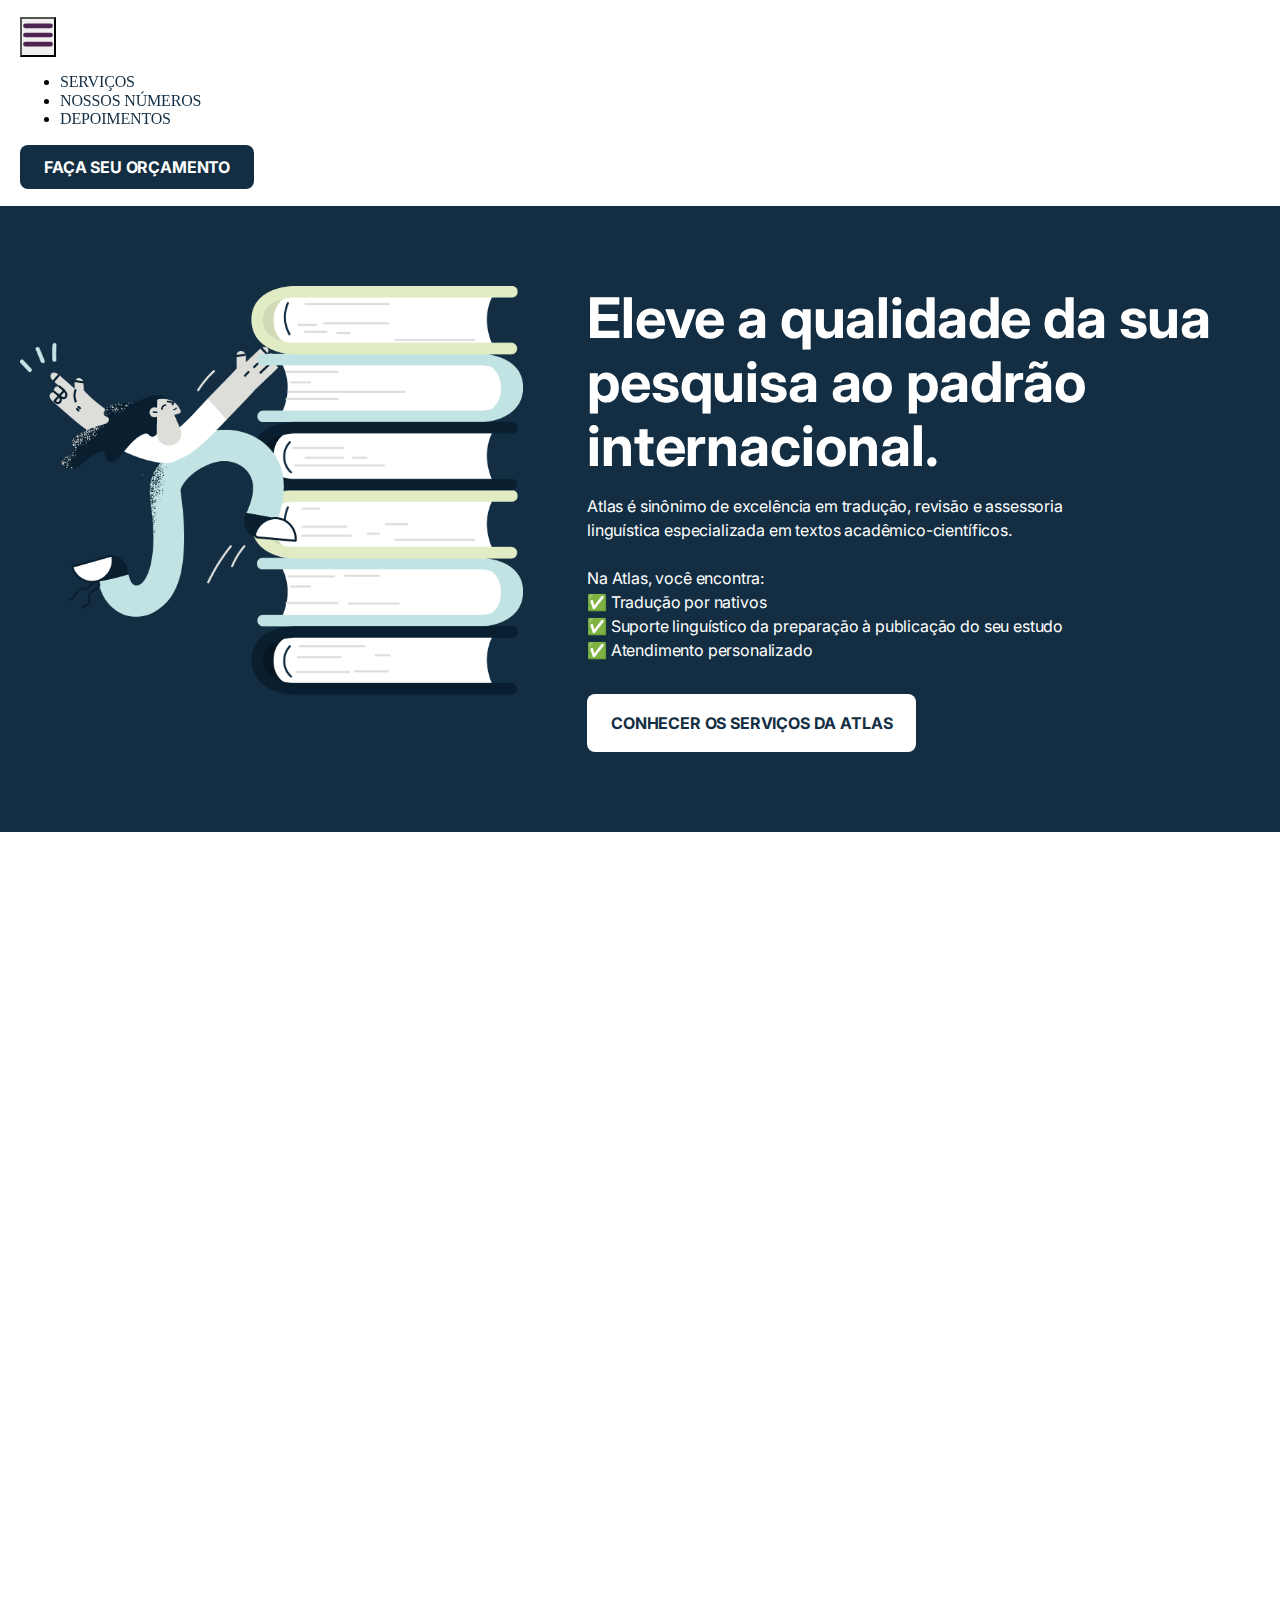
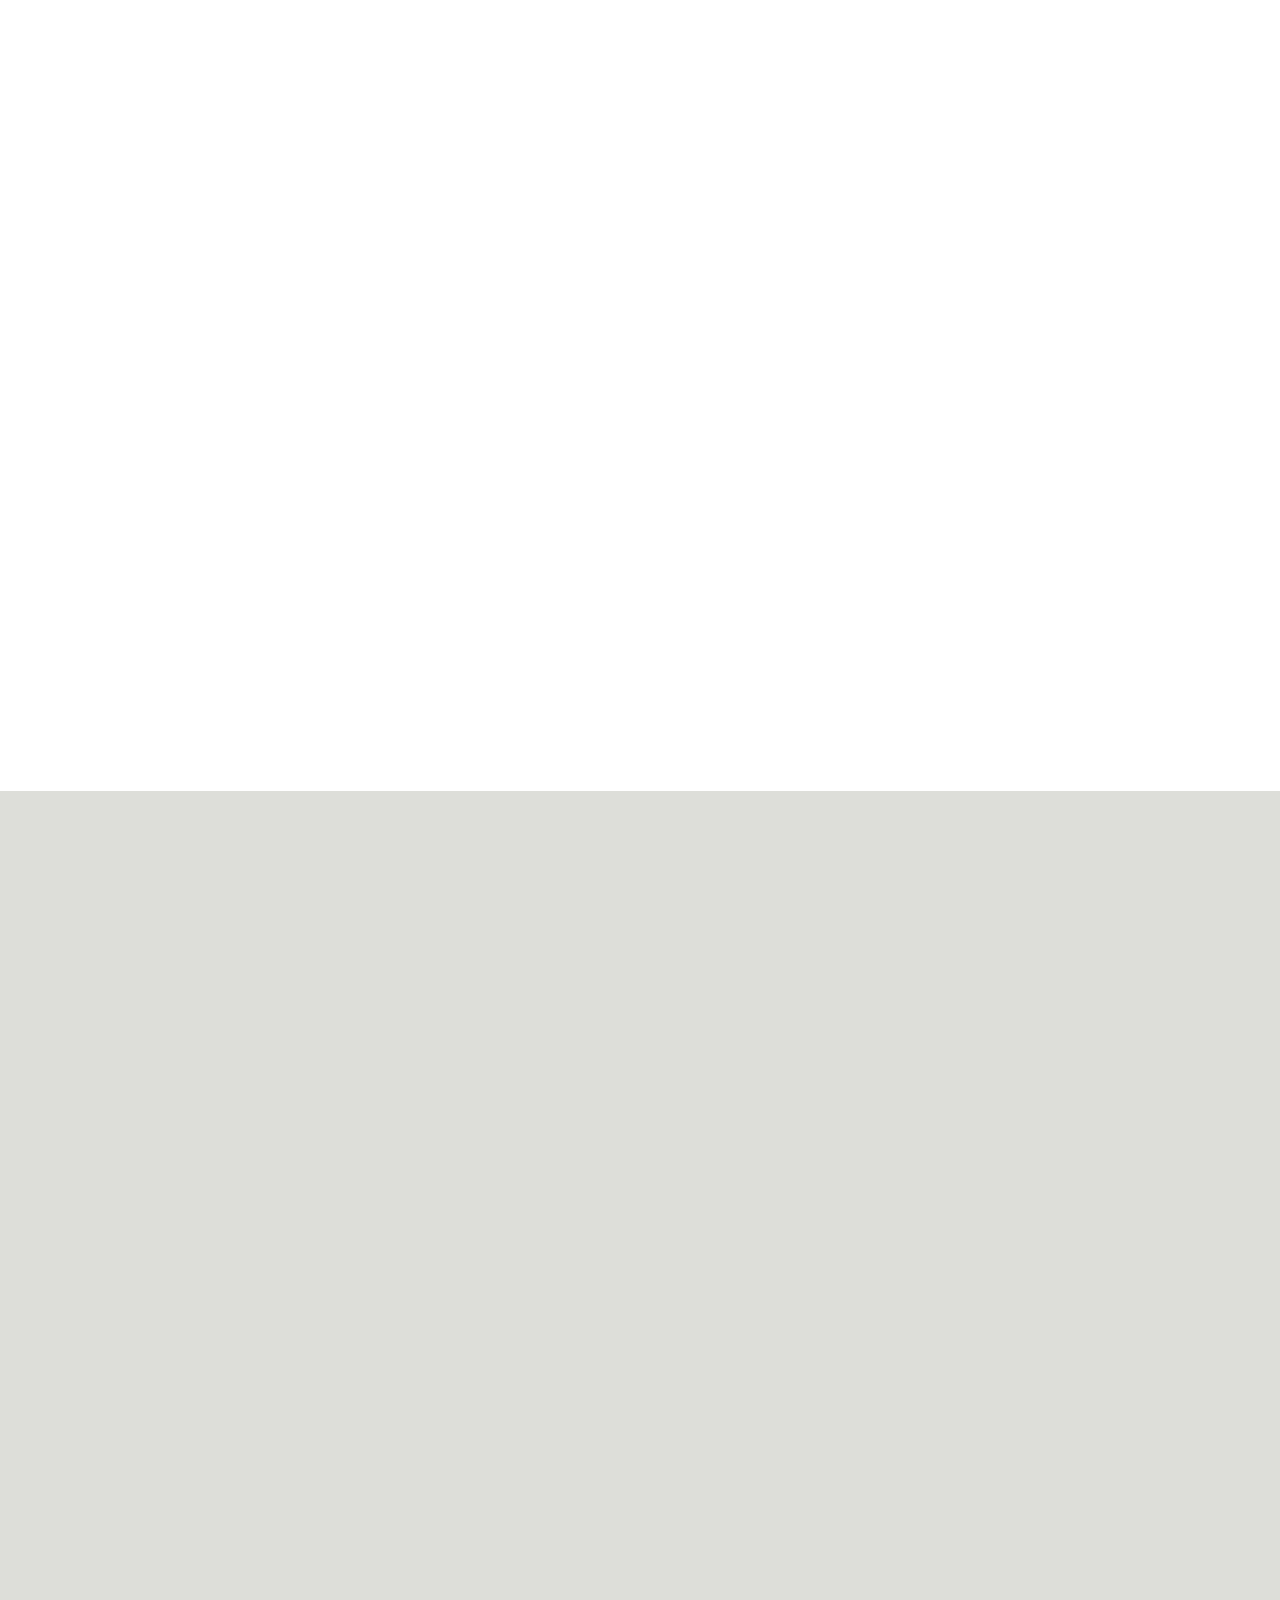
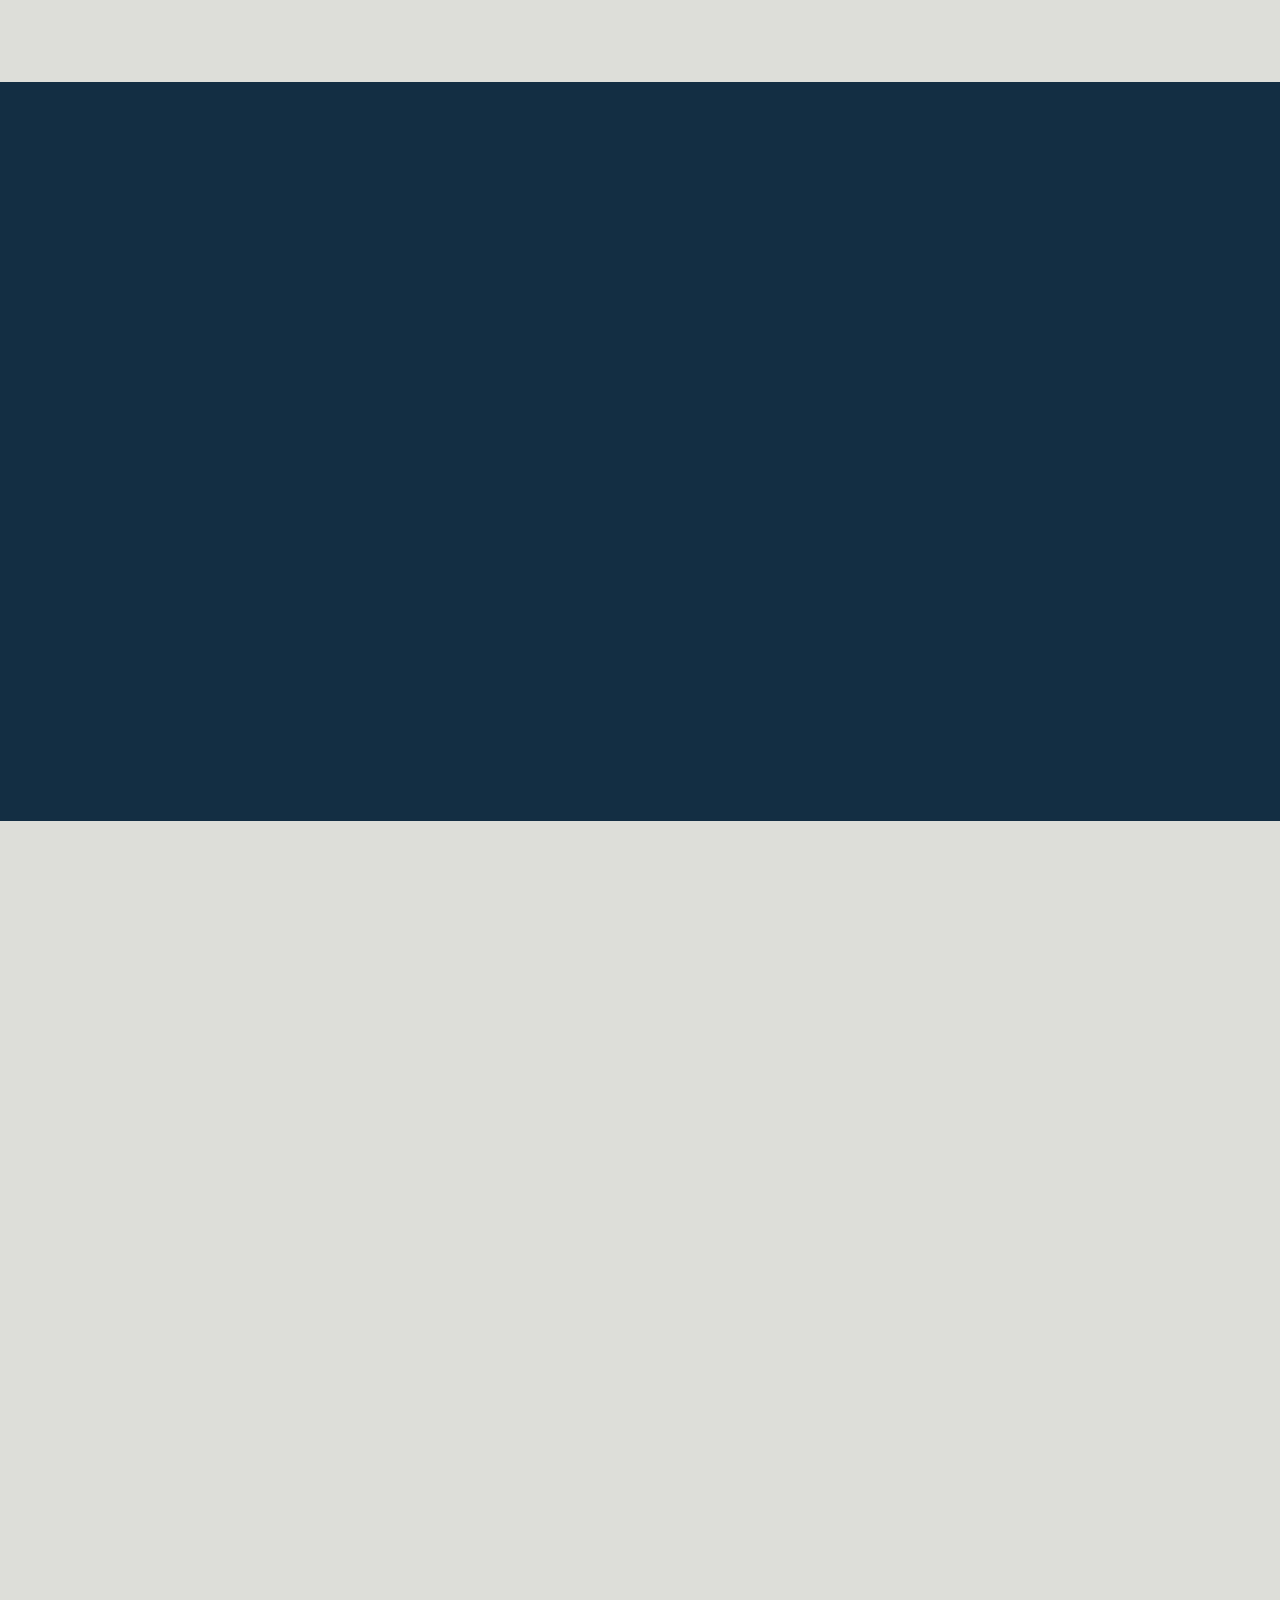
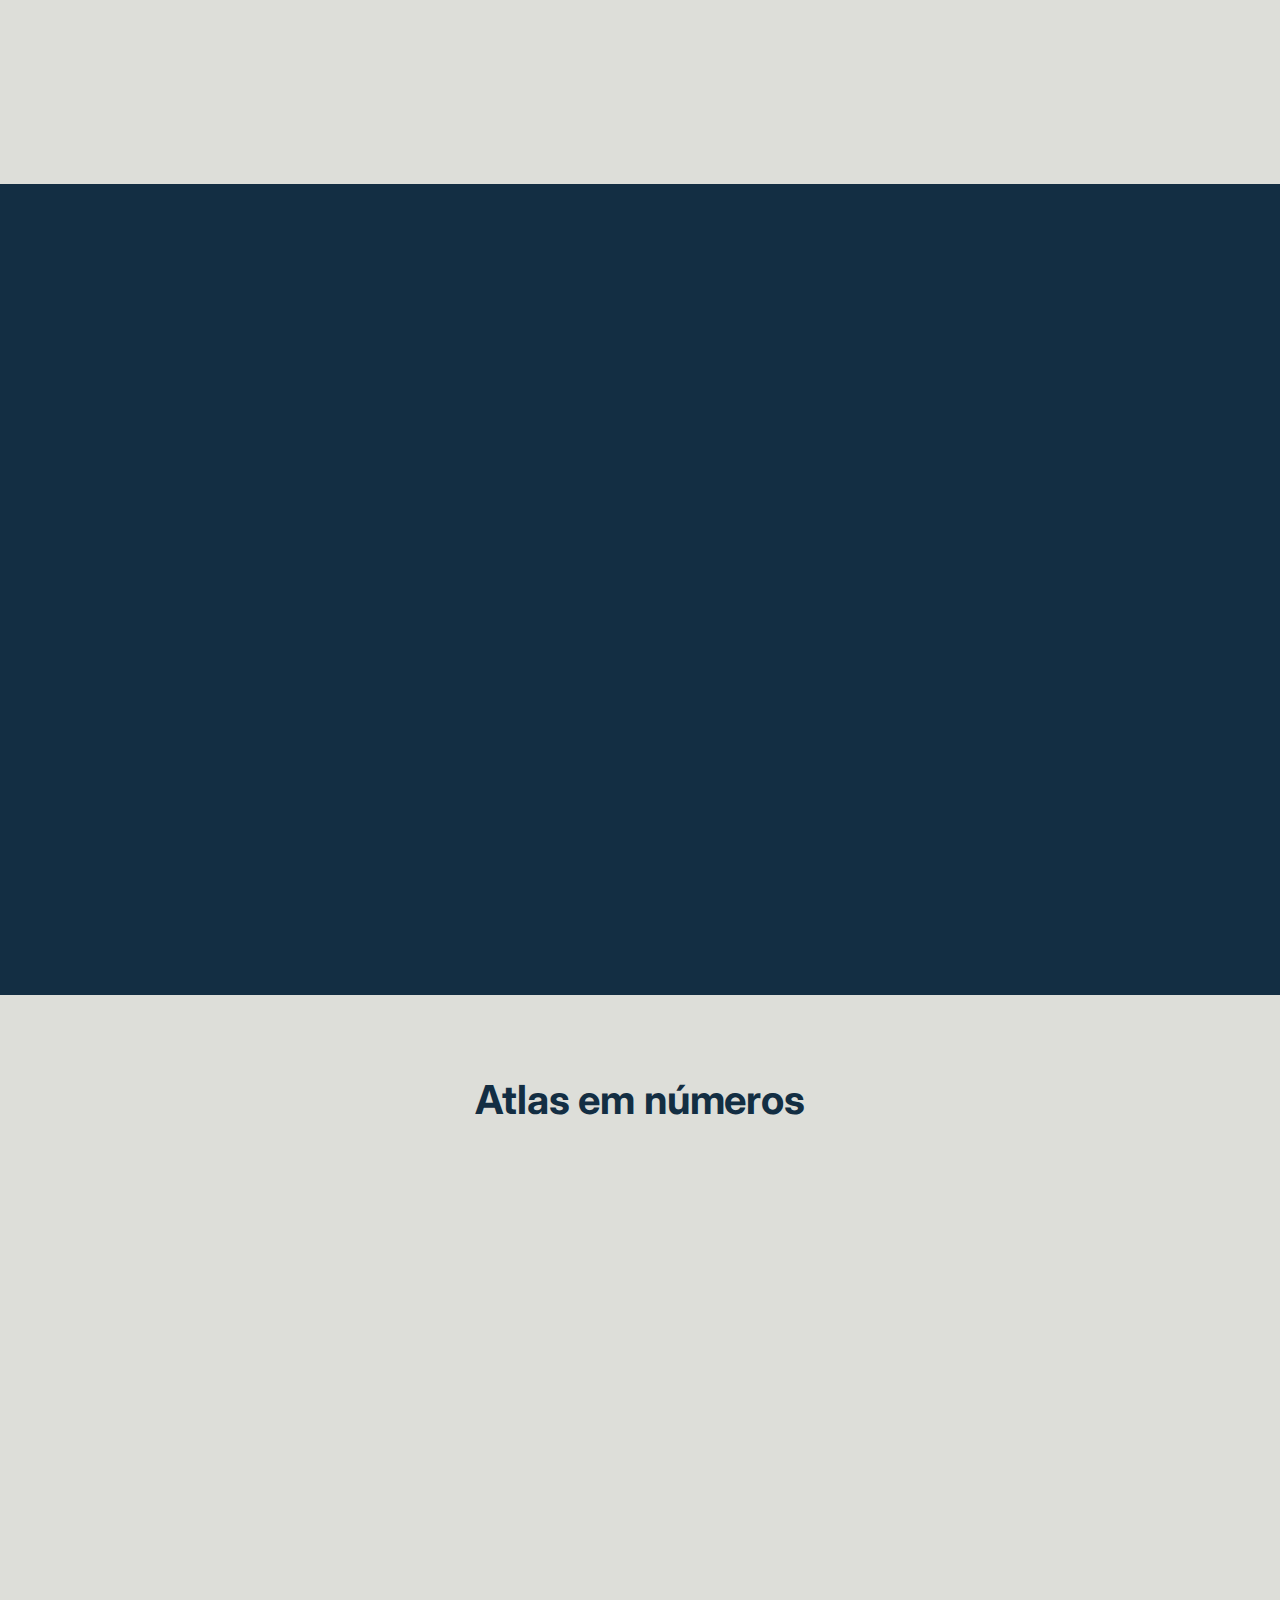
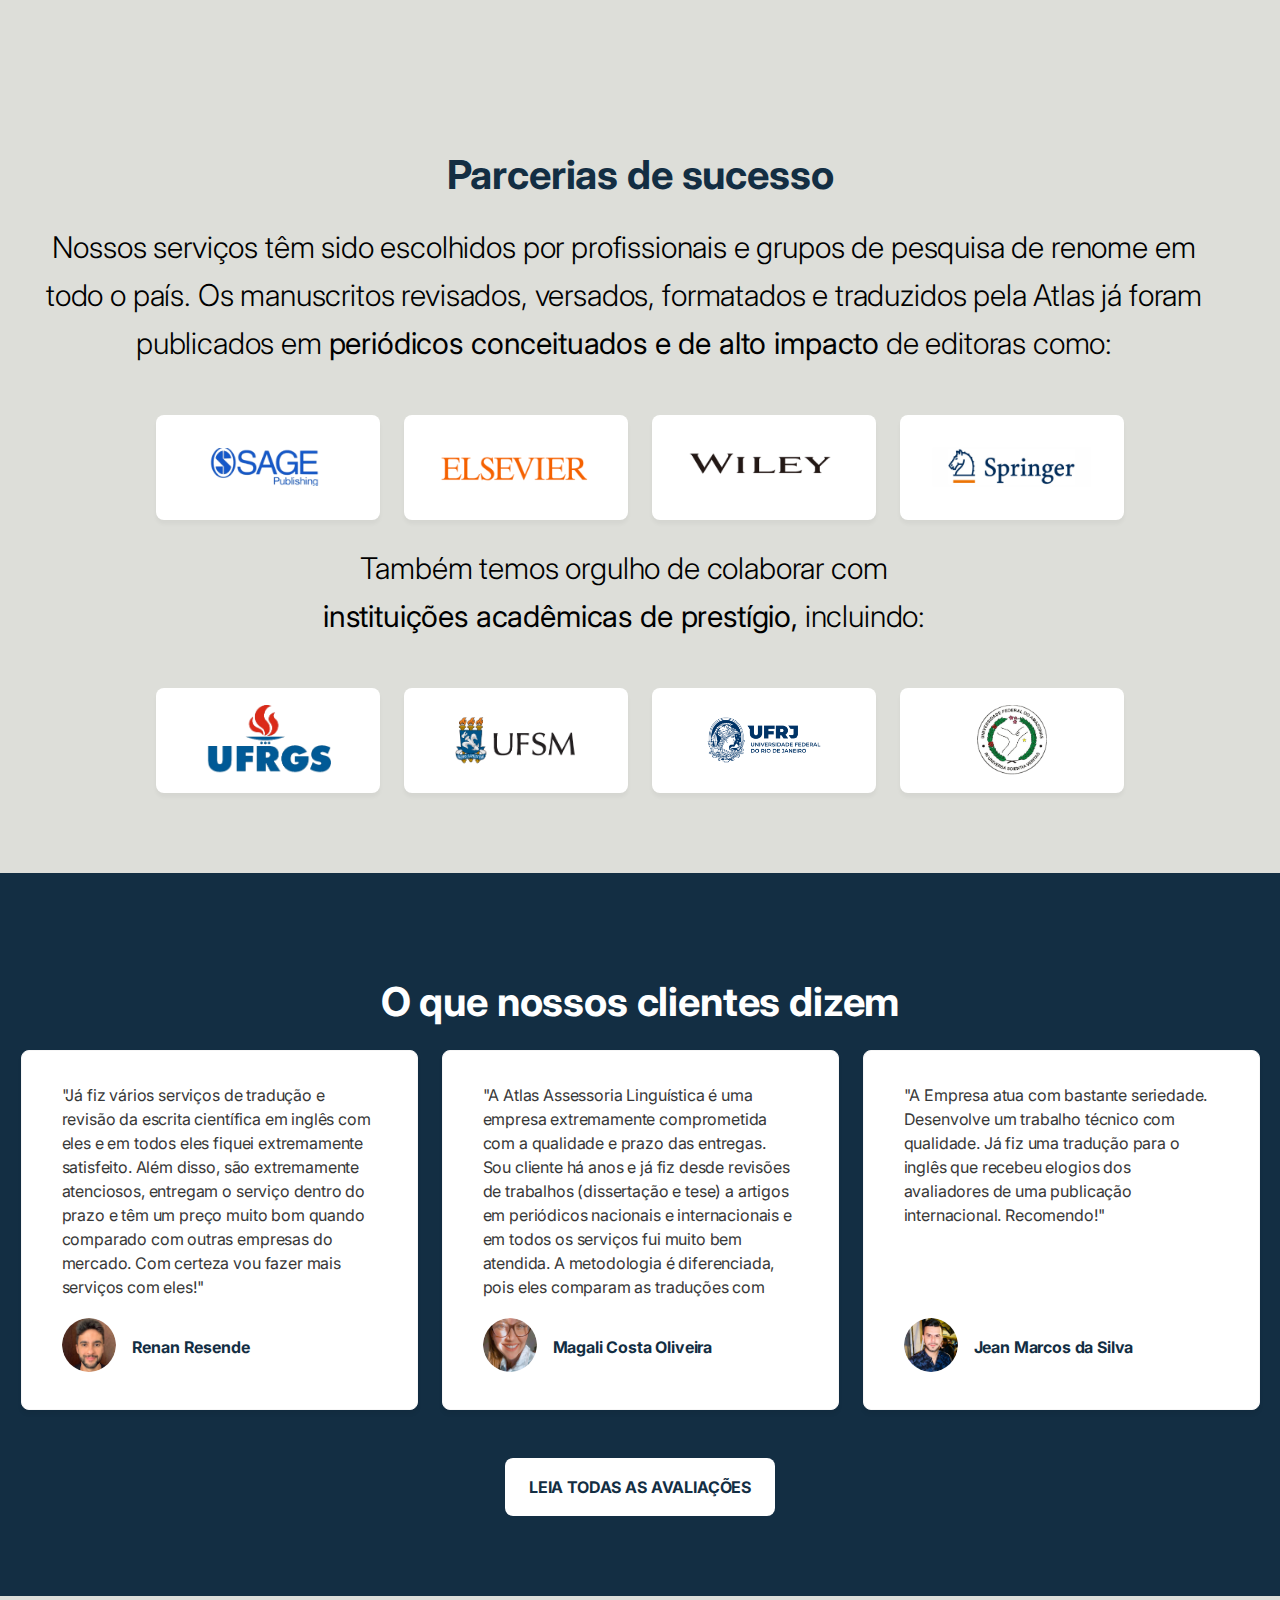
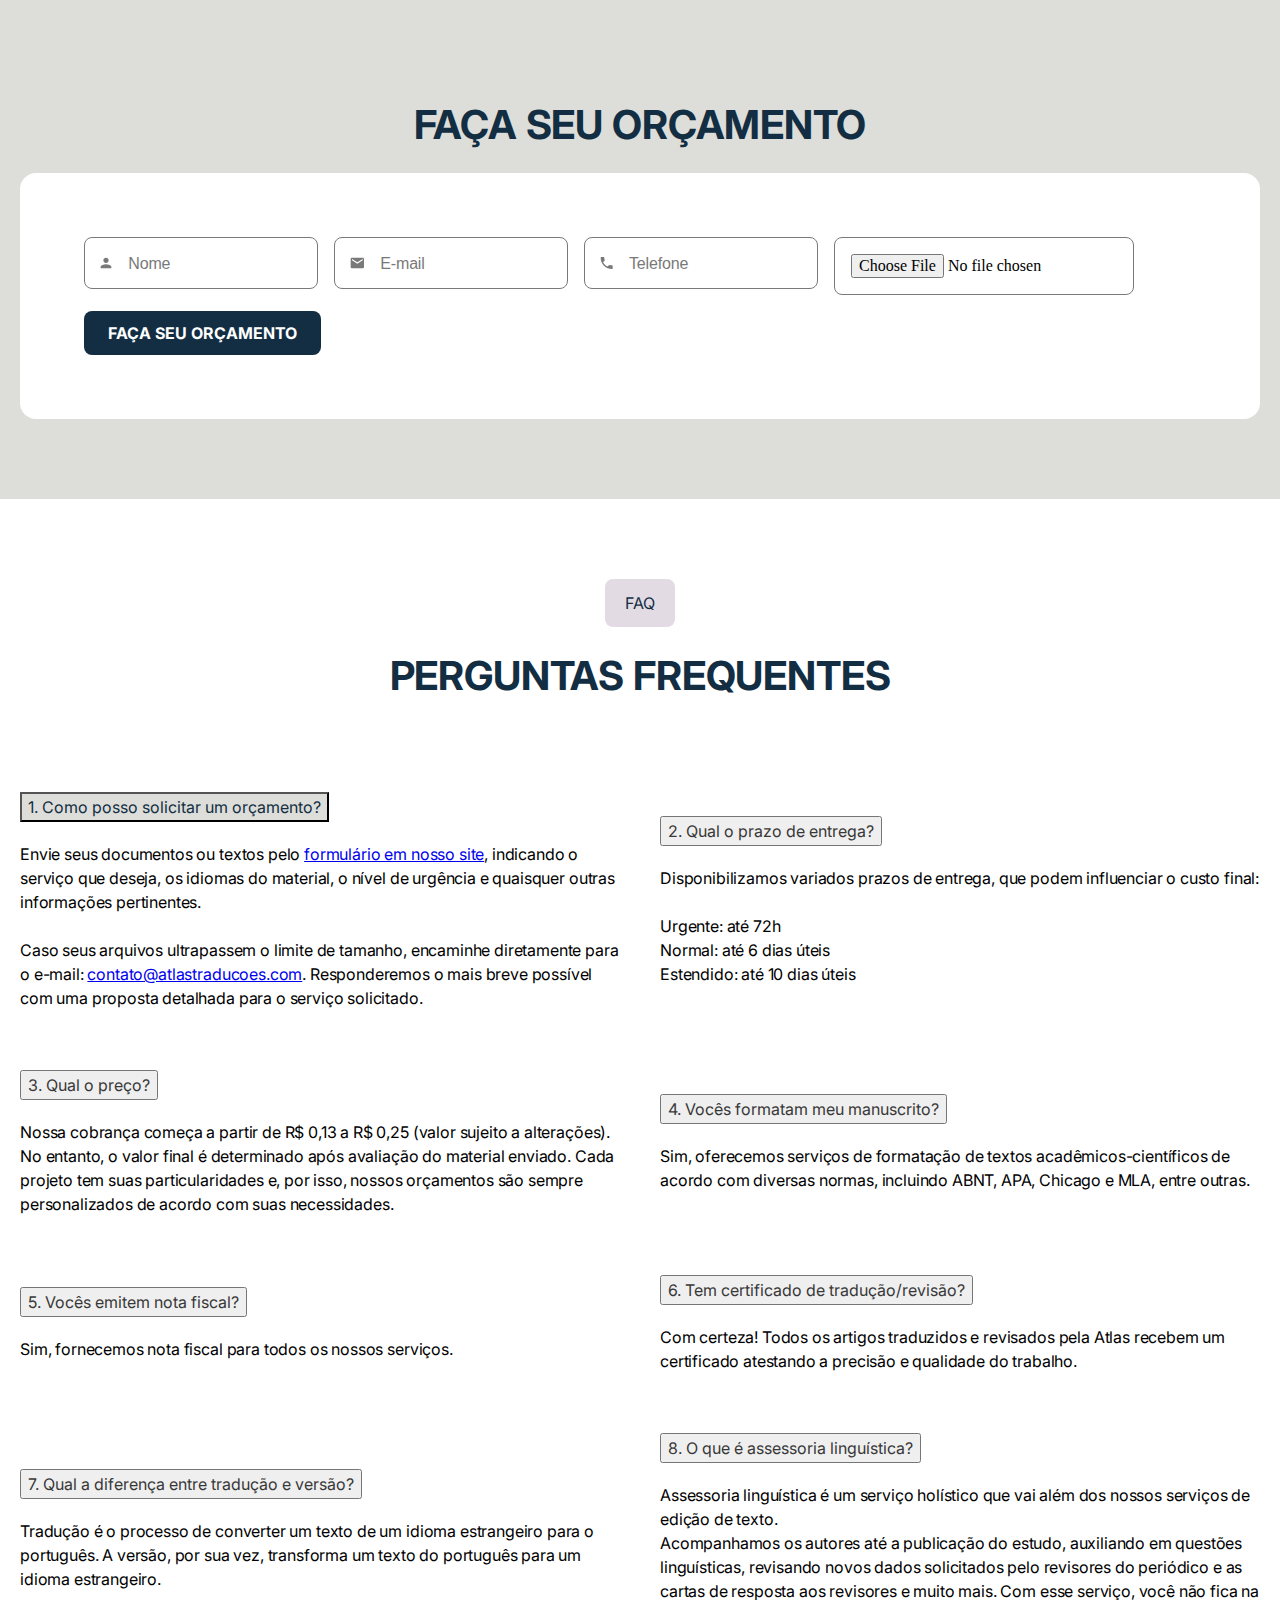
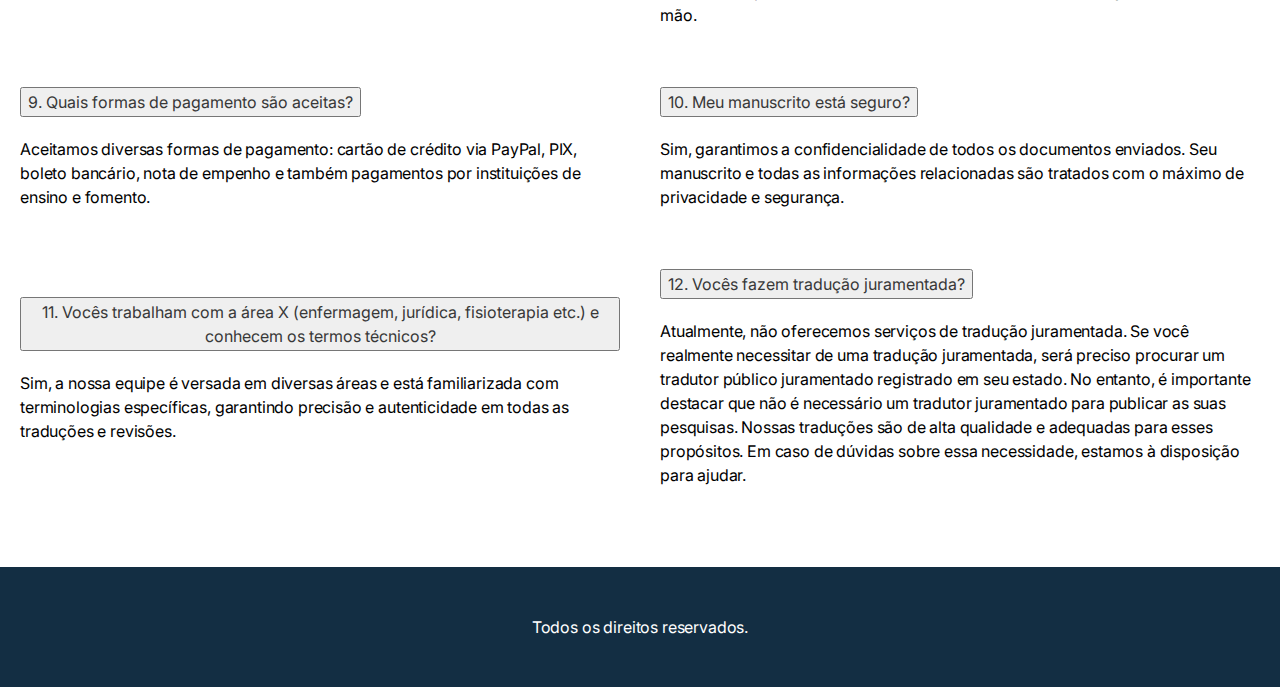
<file: index.html>
<!DOCTYPE html><html lang="pt-br" class="no-js"><head><meta charset="utf-8"><meta name="viewport" content="width=device-width,initial-scale=1"><title>Atlas Assessoria Linguística: Especialistas em Tradução Acadêmica</title><link href="https://cdn.jsdelivr.net/npm/bootstrap@5.0.2/dist/css/bootstrap.min.css" rel="stylesheet" integrity="sha384-EVSTQN3/azprG1Anm3QDgpJLIm9Nao0Yz1ztcQTwFspd3yD65VohhpuuCOmLASjC" crossorigin><script src="https://cdn.jsdelivr.net/npm/bootstrap@5.0.2/dist/js/bootstrap.bundle.min.js" integrity="sha384-MrcW6ZMFYlzcLA8Nl+NtUVF0sA7MsXsP1UyJoMp4YLEuNSfAP+JcXn/tWtIaxVXM" crossorigin></script><link href="https://unpkg.com/aos@2.3.1/dist/aos.css" rel="stylesheet"><link rel="stylesheet" href="res/css/styles.bc712e4f.css"><meta name="description" content="Especializados em tradução e revisão acadêmica. Garanta publicações de impacto com nossa expertise em inglês, português e espanhol.
"><meta property="og:title" content="Atlas Assessoria Linguística: Especialistas em Tradução Acadêmica
"><meta property="og:description" content="Especializados em tradução e revisão acadêmica. Garanta publicações de impacto com nossa expertise em inglês, português e espanhol.
"><meta property="og:image:alt" content="Image description"><meta property="og:locale" content="pt_BR"><meta property="og:type" content="website"><meta name="twitter:card" content="summary_large_image"><meta property="og:url" content="#"><link rel="canonical" href="#"><script defer>function _0x3ac4(){const _0x26d095=['3334xnqdst','16892BiNRpO','forEach','value','5664876PLzOLq','513nWSasA','handler','5Apusqn','left','slide','querySelectorAll','36bYdQsq','width','replace','1763793GAHhBx','getElementById','7284249aIJIGb','430XUiGqC','input','115819iLeNoB','16lIPJVY','addEventListener','style','DOMContentLoaded','150zrwXuX','324753IAZjtc'];_0x3ac4=function(){return _0x26d095;};return _0x3ac4();}const _0x244e9e=_0x2d03;function _0x2d03(_0x3da74b,_0x566690){const _0x3ac4b2=_0x3ac4();return _0x2d03=function(_0x2d039f,_0x3584fb){_0x2d039f=_0x2d039f-0x188;let _0x1cc9d7=_0x3ac4b2[_0x2d039f];return _0x1cc9d7;},_0x2d03(_0x3da74b,_0x566690);}(function(_0x2fde20,_0x28dbe8){const _0x263c0f=_0x2d03,_0x4ecd15=_0x2fde20();while(!![]){try{const _0x5a2600=-parseInt(_0x263c0f(0x194))/0x1*(-parseInt(_0x263c0f(0x196))/0x2)+-parseInt(_0x263c0f(0x19b))/0x3*(parseInt(_0x263c0f(0x197))/0x4)+-parseInt(_0x263c0f(0x19d))/0x5*(-parseInt(_0x263c0f(0x19a))/0x6)+parseInt(_0x263c0f(0x18c))/0x7+parseInt(_0x263c0f(0x190))/0x8*(-parseInt(_0x263c0f(0x18a))/0x9)+parseInt(_0x263c0f(0x18d))/0xa*(-parseInt(_0x263c0f(0x18f))/0xb)+parseInt(_0x263c0f(0x1a1))/0xc*(-parseInt(_0x263c0f(0x195))/0xd);if(_0x5a2600===_0x28dbe8)break;else _0x4ecd15['push'](_0x4ecd15['shift']());}catch(_0x1db1c1){_0x4ecd15['push'](_0x4ecd15['shift']());}}}(_0x3ac4,0x90c82),document['addEventListener'](_0x244e9e(0x193),function(){const _0x3b66d1=_0x244e9e;document[_0x3b66d1(0x1a0)]('input[type=\x22range\x22]')[_0x3b66d1(0x198)](_0x445a9d=>{const _0x4d1eb2=_0x3b66d1;let _0x574b80=_0x445a9d['id'][_0x4d1eb2(0x189)](_0x4d1eb2(0x19f),'');_0x445a9d[_0x4d1eb2(0x191)](_0x4d1eb2(0x18e),()=>function(_0x49d359){const _0x36234c=_0x4d1eb2;let _0x14eff5=document['getElementById'](_0x36234c(0x19c)+_0x49d359),_0x24b724=document[_0x36234c(0x18b)]('slide'+_0x49d359),_0x50a850=document[_0x36234c(0x18b)]('divisor'+_0x49d359);_0x14eff5[_0x36234c(0x192)][_0x36234c(0x19e)]=_0x24b724[_0x36234c(0x199)]+'%',_0x50a850[_0x36234c(0x192)][_0x36234c(0x188)]=_0x24b724[_0x36234c(0x199)]+'%';}(_0x574b80));});}));</script></head></html><body class="page--home"> <div class="header"> <div class="header__container"> <nav class="navbar navbar-expand-lg"> <div class="container-fluid"> <button class="navbar-toggler" type="button" data-bs-toggle="collapse" data-bs-target="#navbarSupportedContent" aria-controls="navbarSupportedContent" aria-expanded="false" aria-label="Toggle navigation"> <span class="navbar-toggler-icon"><img src="res/img/assets/menu-aberto.svg" alt></span> </button> <div class="collapse navbar-collapse" id="navbarSupportedContent"> <ul class="mb-2 mb-lg-0 me-auto navbar-nav" data-aos="fade-right" data-aos-delay="300"> <li class="nav-item"> <a class="active nav-link" aria-current="page" href="#servicos">Serviços</a> </li> <li class="nav-item"> <a class="nav-link" href="#numeros">NOSSOS NÚMEROS</a> </li> <li class="nav-item"> <a class="nav-link" href="#testimonials">depoimentos</a> </li> </ul> <div class="button--container" data-aos="fade-left" data-aos-delay="300"><a href="#contato" class="button">faça seu orçamento</a></div> </div> </div> </nav> </div> </div> <main> <section class="hero" data-aos="fade-down" data-aos-delay="300"> <div class="hero__container"> <div class="hero__img"> <img src="res/img/assets/hero.png" alt> </div> <div class="hero__content"> <h1 class="hero__title">Eleve a qualidade da sua pesquisa ao padrão internacional.</h1> <p class="default__desc"> Atlas é sinônimo de excelência em tradução, revisão e assessoria <br>linguística especializada em textos acadêmico-científicos.<br><br> Na Atlas, você encontra:<br> ✅ Tradução por nativos<br> ✅ Suporte linguístico da preparação à publicação do seu estudo<br> ✅ Atendimento personalizado  </p> <div class="button--container"> <a href="#servicos" class="bigger button white">CONHECER OS SERVIÇOS DA ATLAS</a> </div> </div> </div> </section> <section class="resources" id="servicos"> <div class="resources__container"> <div class="resources__content"> <div class="card-resources" data-aos="fade-right" data-aos-delay="300"> <div class="card-resources__icon"><img src="res/img/assets/star.svg" alt></div> <h3 class="resources__title">Tradução e versão</h3> <p class="default__desc"> Expanda os horizontes da sua pesquisa: traduza seus textos para o público internacional ou traga pesquisas estrangeiras para o público brasileiro com precisão e qualidade. </p> <div class="button--container"><a href="#traducao" class="border button">quero mais informações</a></div> </div> <div class="card-resources" data-aos="fade-right" data-aos-delay="400"> <div class="card-resources__icon"><img src="res/img/assets/star.svg" alt></div> <h3 class="resources__title">Revisão de textos</h3> <p class="default__desc"> Garanta que seu trabalho esteja livre de erros ortográficos e gramaticais e devidamente otimizado para publicação em revistas de prestígio internacional.  </p> <div class="button--container"><a href="#revisao" class="border button">quero mais informações</a></div> </div> <div class="card-resources" data-aos="fade-right" data-aos-delay="500"> <div class="card-resources__icon"><img src="res/img/assets/star.svg" alt></div> <h3 class="resources__title">Formatação de trabalhos</h3> <p class="default__desc">Esteja em conformidade com os padrões das principais normas, como ABNT, APA, Chicago e MLA.</p> <div class="button--container"><a href="#formatacao" class="border button">quero mais informações</a></div> </div> <div class="card-resources" data-aos="fade-right" data-aos-delay="600"> <div class="card-resources__icon"><img src="res/img/assets/star.svg" alt></div> <h3 class="resources__title">Assessoria linguística</h3> <p class="default__desc">Receba suporte contínuo desde a preparação até a publicação do seu  estudo, incluindo auxílio na resposta aos revisores.</p> <div class="button--container"><a href="#assessoria" class="border button">quero mais informações</a></div> </div> </div> <h3 class="default__title" data-aos="fade-right" data-aos-delay="300">Já sabe o serviço que deseja? Entre em contato com a Atlas.</h3> <div class="button--container center" data-aos="fade-right" data-aos-delay="300"><a href="#contato" class="bigger button">QUERO FAZER UM ORÇAMENTO</a></div> </div> </section> <section class="hero" data-aos="fade-down" data-aos-delay="300"> <div class="d-flex hero__container"> <div class="hero__content" style="max-width:818px"> <h3 class="hero__title text-center">Atlas: sua ponte para o reconhecimento global em pesquisa</h3> <p class="default__desc text-center"> Traduções de alto nível, revisões detalhadas, assessoria contínua e formatações meticulosas; a Atlas é a sua parceira em toda a sua jornada acadêmico-científica. </p> </div> </div> </section> <section class="benefits" id="traducao"> <div class="benefits__container"> <div class="benefits__side" data-aos="fade-right" data-aos-delay="300"> <img src="res/img/assets/trad.png" alt> </div> <div class="benefits__content"> <div class="tag" data-aos="fade-left" data-aos-delay="300"> <p class="tag__text">Entenda nossos serviços</p> </div> <h3 class="default__title" data-aos="fade-left" data-aos-delay="300">Tradução e versão </h3> <p class="default__desc" data-aos="fade-left" data-aos-delay="300"> A tradução leva sua pesquisa ao mundo; a versão traz o mundo para sua pesquisa. Com a Atlas, ambas são sinônimos de excelência. <br><br> <strong>Benefícios de escolher a Atlas para tradução e versão:</strong> </p> <ul class="benefits__list"> <li class="benefits__list--item" data-aos="fade-left" data-aos-delay="300"> <img src="res/img/assets/checkbox-circle-fill.svg" alt> <p class="benefits__list--text"><strong>Relevância global:</strong> Seu trabalho preparado para as revistas mais conceituadas.</p> </li> <li class="benefits__list--item" data-aos="fade-left" data-aos-delay="400"> <img src="res/img/assets/checkbox-circle-fill.svg" alt> <p class="benefits__list--text"><strong>Credibilidade: </strong>Textos que exalam a qualidade da sua pesquisa.</p> </li> <li class="benefits__list--item" data-aos="fade-left" data-aos-delay="500"> <img src="res/img/assets/checkbox-circle-fill.svg" alt> <p class="benefits__list--text"><strong>Revisão por nativos: </strong>Autenticidade e fluência garantidas em inglês, português e espanhol.</p> </li> <li class="benefits__list--item" data-aos="fade-left" data-aos-delay="600"> <img src="res/img/assets/checkbox-circle-fill.svg" alt> <p class="benefits__list--text"> <strong>Expertise diversificada: </strong>Profissionais versados em diversos campos de estudo, como ciências da saúde, ciências biológicas, ciências humanas, entre outras. </p> </li> <li class="benefits__list--item" data-aos="fade-left" data-aos-delay="500"> <img src="res/img/assets/checkbox-circle-fill.svg" alt> <p class="benefits__list--text"><strong>Certificado de tradução: </strong>Comprovação da precisão e da qualidade da tradução.</p> </li> <li class="benefits__list--item" data-aos="fade-left" data-aos-delay="600"> <img src="res/img/assets/checkbox-circle-fill.svg" alt> <p class="benefits__list--text"> <strong>Apoio contínuo: </strong>Acompanhamento em todas as etapas, inclusive nas recomendações e ajustes solicitados pelos revisores do periódico ou orientadores. </p> </li> </ul> <div class="button--container" data-aos="fade-left" data-aos-delay="300"> <a href="#contato" class="bigger button">quero fazer um orçamento</a> </div> </div> </div> </section> <section class="benefits blue" id="revisao"> <div class="benefits__container"> <div class="benefits__side imgs-rev" data-aos="fade-right" data-aos-delay="300"> <div class="container"> <div id="comparison"> <figure> <div id="handler1"></div> <div id="divisor1"></div> </figure> <input type="range" min="0" max="100" value="50" id="slide1"> </div> </div> </div> <div class="benefits__content"> <div class="tag" data-aos="fade-left" data-aos-delay="300"> <p class="tag__text">Entenda nossos serviços</p> </div> <h3 class="default__title" data-aos="fade-left" data-aos-delay="300">Revisão de textos</h3> <p class="default__desc" data-aos="fade-left" data-aos-delay="300"> A revisão vai além da gramática e da ortografia; ela contribui para sua mensagem ser comunicada de forma eficaz e impactante ao meio acadêmico-científico. <br> <br> <strong> Benefícios de escolher a Atlas para revisão de textos: </strong> </p> <ul class="benefits__list"> <li class="benefits__list--item" data-aos="fade-left" data-aos-delay="300"> <img src="res/img/assets/checkbox-circle-fill-w.svg" alt> <p class="benefits__list--text"> <strong>Além da gramática: </strong>Aprimoramentos que transcendem meras correções gramaticais, elevando a leitura e o padrão do seu texto. </p> </li> <li class="benefits__list--item" data-aos="fade-left" data-aos-delay="400"> <img src="res/img/assets/checkbox-circle-fill-w.svg" alt> <p class="benefits__list--text"> <strong>Transparência total: </strong>Destaque em todas as alterações, permitindo que você veja e decida se aceita (ou não) cada mudança proposta. </p> </li> <li class="benefits__list--item" data-aos="fade-left" data-aos-delay="500"> <img src="res/img/assets/checkbox-circle-fill-w.svg" alt> <p class="benefits__list--text"><strong>Feedback:</strong> Insights valiosos para aprimorar ainda mais seu trabalho.</p> </li> <li class="benefits__list--item" data-aos="fade-left" data-aos-delay="600"> <img src="res/img/assets/checkbox-circle-fill-w.svg" alt> <p class="benefits__list--text"> <strong>Revisão multilíngue: </strong>Profissionais capacitados e experientes para revisar textos em inglês, português e espanhol. </p> </li> </ul> <div class="button--container" data-aos="fade-left" data-aos-delay="300"> <a href="#contato" class="bigger button white">quero fazer um orçamento</a> </div> </div> </div> </section> <section class="benefits" id="formatacao"> <div class="benefits__container"> <div class="benefits__side imgs" data-aos="fade-right" data-aos-delay="300"> <div class="container"> <div id="comparison"> <figure> <div id="handler2"></div> <div id="divisor2"></div> </figure> <input type="range" min="0" max="100" value="50" id="slide2"> </div> </div> </div> <div class="benefits__content"> <div class="tag" data-aos="fade-left" data-aos-delay="300"> <p class="tag__text">Entenda nossos serviços</p> </div> <h3 class="default__title" data-aos="fade-left" data-aos-delay="300">Formatação de trabalhos</h3> <p class="default__desc" data-aos="fade-left" data-aos-delay="300"> Mais do que atender a padrões de periódicos e instituições, a formatação correta ressalta a seriedade e o rigor do seu estudo.  <br><br> <strong>Benefícios de escolher a Atlas para formatação de trabalhos acadêmico-científicos:</strong> </p> <ul class="benefits__list"> <li class="benefits__list--item" data-aos="fade-left" data-aos-delay="300"> <img src="res/img/assets/checkbox-circle-fill.svg" alt> <p class="benefits__list--text"><strong>Conformidade garantida: </strong> Estrita aderência a normas como ABNT, APA, Chicago e MLA.  </p> </li> <li class="benefits__list--item" data-aos="fade-left" data-aos-delay="400"> <img src="res/img/assets/checkbox-circle-fill.svg" alt> <p class="benefits__list--text"> <strong>Leitura fluida: </strong>Ajustes de espaçamentos, margens e fontes para uma leitura agradável e consistente. </p> </li> <li class="benefits__list--item" data-aos="fade-left" data-aos-delay="500"> <img src="res/img/assets/checkbox-circle-fill.svg" alt> <p class="benefits__list--text"> <strong>Citações e referências: </strong>Coesão entre citações e referências bibliográficas, evitando inconsistências prejudiciais à qualidade do texto. </p> </li> <li class="benefits__list--item" data-aos="fade-left" data-aos-delay="600"> <img src="res/img/assets/checkbox-circle-fill.svg" alt> <p class="benefits__list--text"> <strong>Apoio integral: </strong>Cuidado com cada detalhe, desde os elementos pré-textuais até os pós-textuais. </p> </li> <li class="benefits__list--item" data-aos="fade-left" data-aos-delay="600"> <img src="res/img/assets/checkbox-circle-fill.svg" alt> <p class="benefits__list--text"> <strong>Eficiência na formatação: </strong> A certeza de um trabalho bem formatado, prevenindo retrabalhos e assegurando uma apresentação impecável desde a primeira submissão. </p> </li> <li class="benefits__list--item" data-aos="fade-left" data-aos-delay="600"> <img src="res/img/assets/checkbox-circle-fill.svg" alt> <p class="benefits__list--text"> <strong>Primeira impressão: </strong>Garantia de um trabalho bem formatado, o que eleva sua credibilidade e seu profissionalismo junto à comunidade acadêmico-científica. </p> </li> </ul> <div class="button--container" data-aos="fade-left" data-aos-delay="300"> <a href="#contato" class="bigger button">quero fazer um orçamento</a> </div> </div> </div> </section> <section class="benefits blue" id="assessoria"> <div class="benefits__container"> <div class="benefits__side" data-aos="fade-right" data-aos-delay="300"> <img src="res/img/assets/assessoria.png" alt> </div> <div class="benefits__content"> <div class="tag" data-aos="fade-left" data-aos-delay="300"> <p class="tag__text">Entenda nossos serviços</p> </div> <h3 class="default__title" data-aos="fade-left" data-aos-delay="300">Assessoria linguística</h3> <p class="default__desc" data-aos="fade-left" data-aos-delay="300"> A assessoria linguística é o suporte contínuo em inglês, português e espanhol para garantir que seu trabalho alcance os padrões internacionais — da preparação à submissão do seu estudo. <br><br> <strong>Benefícios de escolher a Atlas para assessoria <legend></legend> inguística: </strong> </p> <ul class="benefits__list"> <li class="benefits__list--item" data-aos="fade-left" data-aos-delay="300"> <img src="res/img/assets/checkbox-circle-fill-w.svg" alt> <p class="benefits__list--text"> <strong>Respostas claras:</strong> Auxílio na elaboração e na correção de cartas de apresentação e/ou resposta aos revisores. </p> </li> <li class="benefits__list--item" data-aos="fade-left" data-aos-delay="400"> <img src="res/img/assets/checkbox-circle-fill-w.svg" alt> <p class="benefits__list--text"> <strong>Adaptações ágeis: </strong>Revisão e tradução de novos dados solicitados pelo periódico — sem complicações. </p> </li> <li class="benefits__list--item" data-aos="fade-left" data-aos-delay="500"> <img src="res/img/assets/checkbox-circle-fill-w.svg" alt> <p class="benefits__list--text"><strong>Confiança na submissão: </strong>Seu trabalho minuciosamente alinhado às exigências dos periódicos.</p> </li> <li class="benefits__list--item" data-aos="fade-left" data-aos-delay="600"> <img src="res/img/assets/checkbox-circle-fill-w.svg" alt> <p class="benefits__list--text"> <strong>Parceria do começo ao fim: </strong> Acompanhamento em cada etapa, pois nosso compromisso não termina com a entrega do serviço; o suporte da Atlas vai até a publicação do seu estudo. </p> </li> </ul> <div class="button--container" data-aos="fade-left" data-aos-delay="300"> <a href="#contato" class="bigger button white">quero fazer um orçamento</a> </div> </div> </div> </section> <section class="numbers" id="numeros"> <h2 class="default__title">Atlas em números</h2> <div class="resources__container"> <div class="resources__content"> <div class="card-resources" data-aos="fade-right" data-aos-delay="300"> <div class="card-resources__icon"><img src="res/img/assets/star.svg" alt></div> <h3 class="resources__title">Desde 2020</h3> <p class="default__desc">atuando com excelência em assessoria linguística e transformando pesquisas em publicações de renome.</p> </div> <div class="card-resources" data-aos="fade-right" data-aos-delay="400"> <div class="card-resources__icon"><img src="res/img/assets/star.svg" alt></div> <h3 class="resources__title">1200+</h3> <p class="default__desc">documentos traduzidos, revisados, versados e formatados.</p> </div> <div class="card-resources" data-aos="fade-right" data-aos-delay="500"> <div class="card-resources__icon"><img src="res/img/assets/star.svg" alt></div> <h3 class="resources__title">700+</h3> <p class="default__desc">clientes satisfeitos que confiaram em nosso compromisso e nossa qualidade.</p> </div> <div class="card-resources" data-aos="fade-right" data-aos-delay="600"> <div class="card-resources__icon"><img src="res/img/assets/star.svg" alt></div> <h3 class="resources__title">800+</h3> <p class="default__desc">artigos publicados com a nossa assessoria especializada.</p> </div> </div> </div> <div class="partners"> <h3 class="default__title">Parcerias de sucesso</h3> <p class="default__desc"> Nossos serviços têm sido escolhidos por profissionais e grupos de pesquisa de renome em todo o país. Os manuscritos revisados, versados, formatados e traduzidos pela Atlas já foram publicados em <b>periódicos conceituados e de alto impacto</b> de editoras como: </p> <div class="partners__container"> <div class="partners_card"><img src="res/img/assets/marcas.png" alt></div> <div class="partners_card"><img src="res/img/assets/marcas-1.png" alt></div> <div class="partners_card"><img src="res/img/assets/marcas-2.png" alt></div> <div class="partners_card"><img src="res/img/assets/marcas-3.png" alt></div> </div> <h3 class="default__desc mb"> Também temos orgulho de colaborar com <br> <b>instituições acadêmicas de prestígio,</b> incluindo: </h3> <div class="partners__container"> <div class="partners_card"><img src="uni.54bead30.gif" alt></div> <div class="partners_card"><img src="res/img/assets/uni-1.png" alt></div> <div class="partners_card"><img src="res/img/assets/uni-2.png" alt style="max-width:200px"></div> <div class="partners_card"><img src="res/img/assets/uni-3.png" alt></div> </div> </div> </section> <section class="testimonials" id="testimonials"> <div class="testimonials__container"> <h3 class="default__title">O que nossos clientes dizem</h3> <div class="testimonials__content"> <div class="testimonials__card"> <p class="testimonials__card--text"> "Já fiz vários serviços de tradução e revisão da escrita científica em inglês com eles e em todos eles fiquei extremamente satisfeito. Além disso, são extremamente atenciosos, entregam o serviço dentro do prazo e têm um preço muito bom quando comparado com outras empresas do mercado. Com certeza vou fazer mais serviços com eles!" </p> <div class="avatar"> <div class="avatar__img"> <img src="res/img/assets/renan.png" alt> </div> <div class="avatar__infos"> <p class="avatar__title">Renan Resende</p> </div> </div> </div> <div class="testimonials__card"> <p class="testimonials__card--text"> "A Atlas Assessoria Linguística é uma empresa extremamente comprometida com a qualidade e prazo das entregas. Sou cliente há anos e já fiz desde revisões de trabalhos (dissertação e tese) a artigos em periódicos nacionais e internacionais e em todos os serviços fui muito bem atendida. A metodologia é diferenciada, pois eles comparam as traduções com diversos estudos naquela determinada área do conhecimento, o que traz qualidade e personalização. Outro ponto super positivo é a assessoria no pós atendimento, no qual a empresa se dispõe a auxiliar na carta resposta aos editores e revisão do manuscrito quando necessário. Deixo registrado minha recomendação e meu agradecimento especial ao Reneu que sempre me atendeu com prontidão e gentileza." </p> <div class="avatar"> <div class="avatar__img"> <img src="res/img/assets/magali.png" alt> </div> <div class="avatar__infos"> <p class="avatar__title">Magali Costa Oliveira</p> </div> </div> </div> <div class="testimonials__card"> <p class="testimonials__card--text"> "A Empresa atua com bastante seriedade. Desenvolve um trabalho técnico com qualidade. Já fiz uma tradução para o inglês que recebeu elogios dos avaliadores de uma publicação internacional. Recomendo!" </p> <div class="avatar"> <div class="avatar__img"> <img src="res/img/assets/unnamed.png" alt> </div> <div class="avatar__infos"> <p class="avatar__title">Jean Marcos da Silva</p> </div> </div> </div> </div> <div class="button--container"> <a href="https://www.google.com/search?q=atlas+assessoria+linguistica#lrd=0x9503cb4826e22489:0x8dfc0c16b3678214,1,,," target="_blank" class="bigger button white">leia todas as avaliações</a> </div> </div> </section> <section class="contact" id="contato"> <div class="contact__container"> <h3 class="default__title">FAÇA SEU ORÇAMENTO</h3> <form action="https://api.staticforms.xyz/submit" method="post" class="contact__form"> <div class="form-gap"> <div class="input_wrap"> <input type="text" name="name" required> <label><img src="res/img/assets/person.svg" alt> Nome</label> </div> <div class="input_wrap"> <input type="email" name="email" required> <label><img src="res/img/assets/mail.svg" alt> E-mail</label> </div> <div class="input_wrap"> <input type="tel" name="phone" required> <label><img src="res/img/assets/phone.svg" alt> Telefone</label> </div> <div class="input_wrap"> <input type="file" id="arquivo" name="arquivo" accept=".pdf,.doc,.docx,.jpg,.jpeg,.png" required> </div> </div> <input type="hidden" name="accessKey" value="5ebf72eb-b967-421f-9691-a8a46fd4ab88
"> <input type="hidden" name="redirectTo" value="https://atlas-ten-rho.vercel.app/typ.html"> <button type="submit" class="button">FAÇA SEU ORÇAMENTO</button> </form> </div> </section> <section class="faq"> <div class="faq__container"> <div class="faq__side"> <div class="tag"> <p class="tag__text">faq</p> </div> <h3 class="default__title">PERGUNTAS FREQUENTES</h3> </div> <div class="faq__content"> <div class="accordion" id="accordionExample"> <div class="accordion-item"> <h2 class="accordion-header" id="headingOne"> <button class="accordion-button" type="button" data-bs-toggle="collapse" data-bs-target="#collapseOne" aria-expanded="true" aria-controls="collapseOne"> 1. Como posso solicitar um orçamento? </button> </h2> <div id="collapseOne" class="accordion-collapse collapse show" aria-labelledby="headingOne" data-bs-parent="#accordionExample"> <div class="accordion-body"> Envie seus documentos ou textos pelo <a href="https://www.atlastraducoes.com.br/orcamento/" target="_blank">formulário em nosso site</a>, indicando o serviço que deseja, os idiomas do material, o nível de urgência e quaisquer outras informações pertinentes. <br><br> Caso seus arquivos ultrapassem o limite de tamanho, encaminhe diretamente para o e-mail: <a href="mailto:contato@atlastraducoes.com">contato@atlastraducoes.com</a>. Responderemos o mais breve possível com uma proposta detalhada para o serviço solicitado. </div> </div> </div> <div class="accordion-item"> <h2 class="accordion-header" id="headingTwo"> <button class="accordion-button collapsed" type="button" data-bs-toggle="collapse" data-bs-target="#collapseTwo" aria-expanded="false" aria-controls="collapseTwo"> 2. Qual o prazo de entrega? </button> </h2> <div id="collapseTwo" class="accordion-collapse collapse" aria-labelledby="headingTwo" data-bs-parent="#accordionExample"> <div class="accordion-body"> Disponibilizamos variados prazos de entrega, que podem influenciar o custo final: <br> <br> Urgente: até 72h <br>Normal: até 6 dias úteis<br> Estendido: até 10 dias úteis </div> </div> </div> <div class="accordion-item"> <h2 class="accordion-header" id="headingThree"> <button class="accordion-button collapsed" type="button" data-bs-toggle="collapse" data-bs-target="#collapseThree" aria-expanded="false" aria-controls="collapseThree"> 3. Qual o preço? </button> </h2> <div id="collapseThree" class="accordion-collapse collapse" aria-labelledby="headingThree" data-bs-parent="#accordionExample"> <div class="accordion-body"> Nossa cobrança começa a partir de R$ 0,13 a R$ 0,25 (valor sujeito a alterações). No entanto, o valor final é determinado após avaliação do material enviado. Cada projeto tem suas particularidades e, por isso, nossos orçamentos são sempre personalizados de acordo com suas necessidades. </div> </div> </div> <div class="accordion-item"> <h2 class="accordion-header" id="headingFour"> <button class="accordion-button collapsed" type="button" data-bs-toggle="collapse" data-bs-target="#collapseFour" aria-expanded="false" aria-controls="collapseFour"> 4. Vocês formatam meu manuscrito? </button> </h2> <div id="collapseFour" class="accordion-collapse collapse" aria-labelledby="headixxngThree" data-bs-parent="#accordionExample"> <div class="accordion-body"> Sim, oferecemos serviços de formatação de textos acadêmicos-científicos de acordo com diversas normas, incluindo ABNT, APA, Chicago e MLA, entre outras. </div> </div> </div> <div class="accordion-item"> <h2 class="accordion-header" id="headingFive"> <button class="accordion-button collapsed" type="button" data-bs-toggle="collapse" data-bs-target="#collapseFive" aria-expanded="false" aria-controls="collapseFive"> 5. Vocês emitem nota fiscal? </button> </h2> <div id="collapseFive" class="accordion-collapse collapse" aria-labelledby="headingThree" data-bs-parent="#accordionExample"> <div class="accordion-body">Sim, fornecemos nota fiscal para todos os nossos serviços.</div> </div> </div> <div class="accordion-item"> <h2 class="accordion-header" id="headingSix"> <button class="accordion-button collapsed" type="button" data-bs-toggle="collapse" data-bs-target="#collapseSix" aria-expanded="false" aria-controls="collapseSix"> 6. Tem certificado de tradução/revisão? </button> </h2> <div id="collapseSix" class="accordion-collapse collapse" aria-labelledby="headingSix" data-bs-parent="#accordionExample"> <div class="accordion-body"> Com certeza! Todos os artigos traduzidos e revisados pela Atlas recebem um certificado atestando a precisão e qualidade do trabalho. </div> </div> </div> <div class="accordion-item"> <h2 class="accordion-header" id="headingSeven"> <button class="accordion-button collapsed" type="button" data-bs-toggle="collapse" data-bs-target="#collapseSeven" aria-expanded="false" aria-controls="collapseSeven"> 7. Qual a diferença entre tradução e versão? </button> </h2> <div id="collapseSeven" class="accordion-collapse collapse" aria-labelledby="headingSeven" data-bs-parent="#accordionExample"> <div class="accordion-body"> Tradução é o processo de converter um texto de um idioma estrangeiro para o português. A versão, por sua vez, transforma um texto do português para um idioma estrangeiro. </div> </div> </div> <div class="accordion-item"> <h2 class="accordion-header" id="headingEight"> <button class="accordion-button collapsed" type="button" data-bs-toggle="collapse" data-bs-target="#collapseEight" aria-expanded="false" aria-controls="collapseEight"> 8. O que é assessoria linguística? </button> </h2> <div id="collapseEight" class="accordion-collapse collapse" aria-labelledby="headingEight" data-bs-parent="#accordionExample"> <div class="accordion-body"> Assessoria linguística é um serviço holístico que vai além dos nossos serviços de edição de texto.<br> Acompanhamos os autores até a publicação do estudo, auxiliando em questões linguísticas, revisando novos dados solicitados pelo revisores do periódico e as cartas de resposta aos revisores e muito mais. Com esse serviço, você não fica na mão. </div> </div> </div> <div class="accordion-item"> <h2 class="accordion-header" id="headingNine"> <button class="accordion-button collapsed" type="button" data-bs-toggle="collapse" data-bs-target="#collapseNine" aria-expanded="false" aria-controls="collapseNine"> 9. Quais formas de pagamento são aceitas? </button> </h2> <div id="collapseNine" class="accordion-collapse collapse" aria-labelledby="headingNine" data-bs-parent="#accordionExample"> <div class="accordion-body"> Aceitamos diversas formas de pagamento: cartão de crédito via PayPal, PIX, boleto bancário, nota de empenho e também pagamentos por instituições de ensino e fomento. </div> </div> </div> <div class="accordion-item"> <h2 class="accordion-header" id="headingTen"> <button class="accordion-button collapsed" type="button" data-bs-toggle="collapse" data-bs-target="#collapseTen" aria-expanded="false" aria-controls="collapseTen"> 10. Meu manuscrito está seguro? </button> </h2> <div id="collapseTen" class="accordion-collapse collapse" aria-labelledby="headingTen" data-bs-parent="#accordionExample"> <div class="accordion-body"> Sim, garantimos a confidencialidade de todos os documentos enviados. Seu manuscrito e todas as informações relacionadas são tratados com o máximo de privacidade e segurança. </div> </div> </div> <div class="accordion-item"> <h2 class="accordion-header" id="headingEleven"> <button class="accordion-button collapsed" type="button" data-bs-toggle="collapse" data-bs-target="#collapseEleven" aria-expanded="false" aria-controls="collapseEleven"> 11. Vocês trabalham com a área X (enfermagem, jurídica, fisioterapia etc.) e conhecem os termos técnicos? </button> </h2> <div id="collapseEleven" class="accordion-collapse collapse" aria-labelledby="headingEleven" data-bs-parent="#accordionExample"> <div class="accordion-body"> Sim, a nossa equipe é versada em diversas áreas e está familiarizada com terminologias específicas, garantindo precisão e autenticidade em todas as traduções e revisões. </div> </div> </div> <div class="accordion-item"> <h2 class="accordion-header" id="headingTwelve"> <button class="accordion-button collapsed" type="button" data-bs-toggle="collapse" data-bs-target="#collapseTwelve" aria-expanded="false" aria-controls="collapseTwelve"> 12. Vocês fazem tradução juramentada? </button> </h2> <div id="collapseTwelve" class="accordion-collapse collapse" aria-labelledby="headingTwelve" data-bs-parent="#accordionExample"> <div class="accordion-body"> Atualmente, não oferecemos serviços de tradução juramentada. Se você realmente necessitar de uma tradução juramentada, será preciso procurar um tradutor público juramentado registrado em seu estado. No entanto, é importante destacar que não é necessário um tradutor juramentado para publicar as suas pesquisas. Nossas traduções são de alta qualidade e adequadas para esses propósitos. Em caso de dúvidas sobre essa necessidade, estamos à disposição para ajudar. </div> </div> </div> </div> </div> </div> </section> </main> <footer class="footer"> <div class="footer__container"> <p class="default__desc">Todos os direitos reservados.</p> </div> <a href="typ.html"></a> </footer> <script src="https://unpkg.com/aos@2.3.1/dist/aos.js"></script> <script src="https://cdnjs.cloudflare.com/ajax/libs/jquery/3.7.1/jquery.min.js" integrity="sha512-v2CJ7UaYy4JwqLDIrZUI/4hqeoQieOmAZNXBeQyjo21dadnwR+8ZaIJVT8EE2iyI61OV8e6M8PP2/4hpQINQ/g==" crossorigin referrerpolicy="no-referrer"></script> <script>var _0x533194=_0x1457;function _0x1457(_0x34177e,_0x1e04ba){var _0x487a00=_0x487a();return _0x1457=function(_0x14577b,_0x15ae0b){_0x14577b=_0x14577b-0x85;var _0x3f8aa7=_0x487a00[_0x14577b];return _0x3f8aa7;},_0x1457(_0x34177e,_0x1e04ba);}(function(_0xd07aae,_0x34fed4){var _0x2e0216=_0x1457,_0x2a44b8=_0xd07aae();while(!![]){try{var _0x329d8f=parseInt(_0x2e0216(0x8a))/0x1+-parseInt(_0x2e0216(0x8e))/0x2+-parseInt(_0x2e0216(0x88))/0x3*(parseInt(_0x2e0216(0x87))/0x4)+-parseInt(_0x2e0216(0x85))/0x5*(-parseInt(_0x2e0216(0x8b))/0x6)+parseInt(_0x2e0216(0x86))/0x7+parseInt(_0x2e0216(0x8c))/0x8+-parseInt(_0x2e0216(0x8d))/0x9;if(_0x329d8f===_0x34fed4)break;else _0x2a44b8['push'](_0x2a44b8['shift']());}catch(_0x2240ce){_0x2a44b8['push'](_0x2a44b8['shift']());}}}(_0x487a,0x34fcb),AOS[_0x533194(0x89)]());function _0x487a(){var _0x4adaa6=['5772708NFnsPI','793310AyVeyT','1074365sxmOUf','2987033fjdIZv','8012fHSGOo','228xhhBuX','init','405411HsguHb','12lLtFeI','1163632btrVjt'];_0x487a=function(){return _0x4adaa6;};return _0x487a();}</script> </body>
</file>
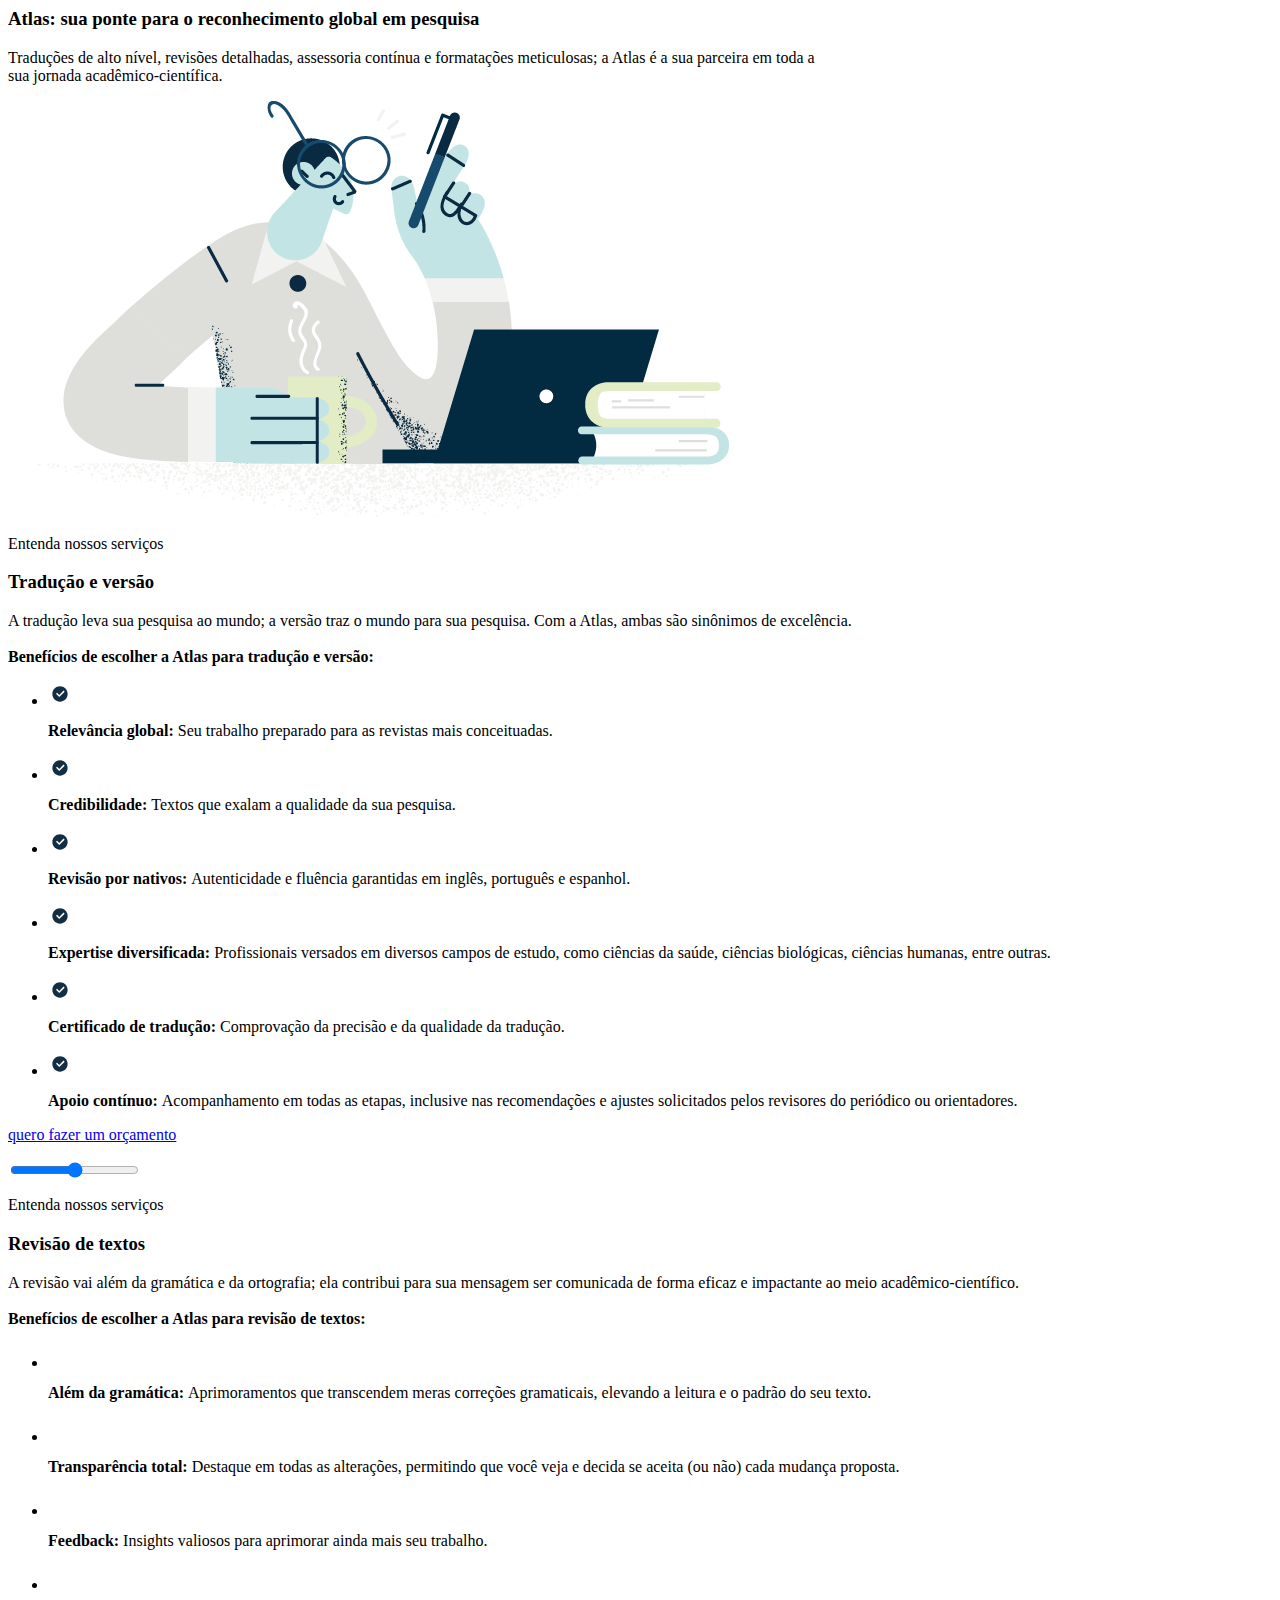
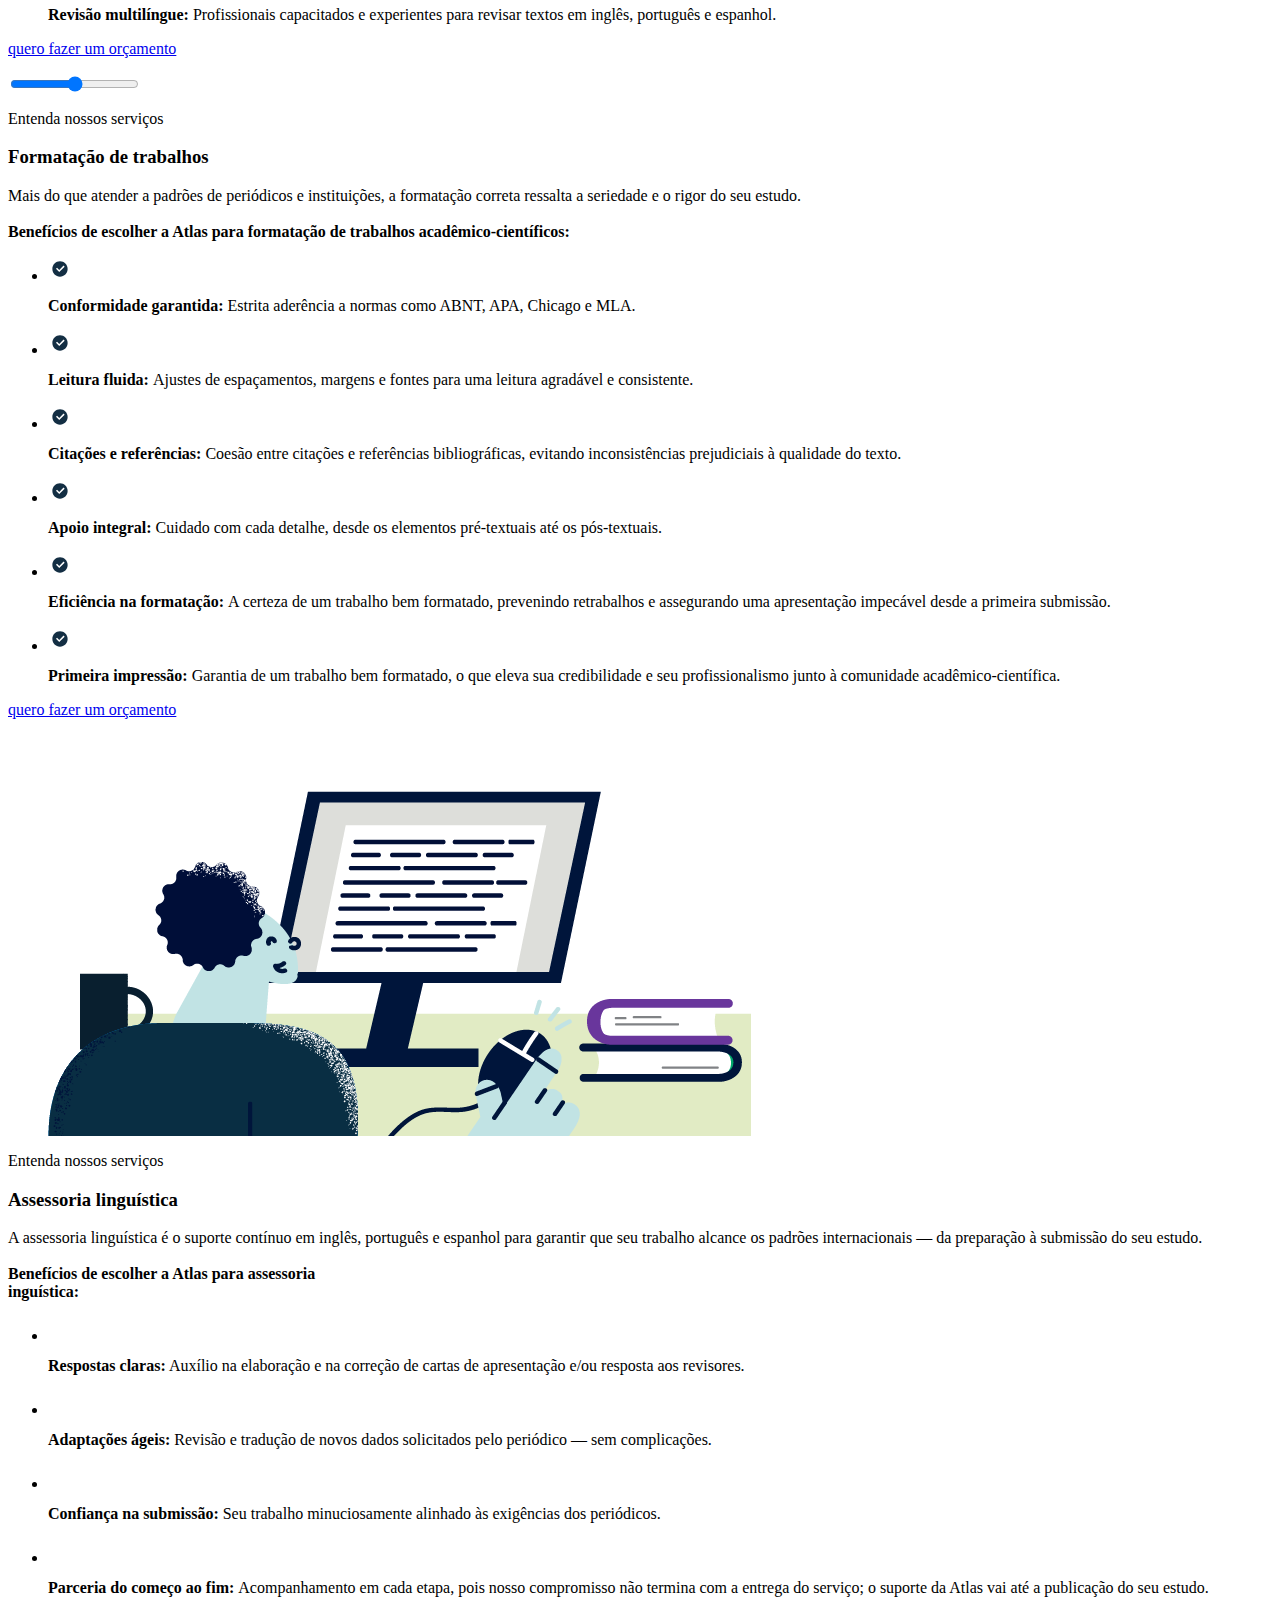
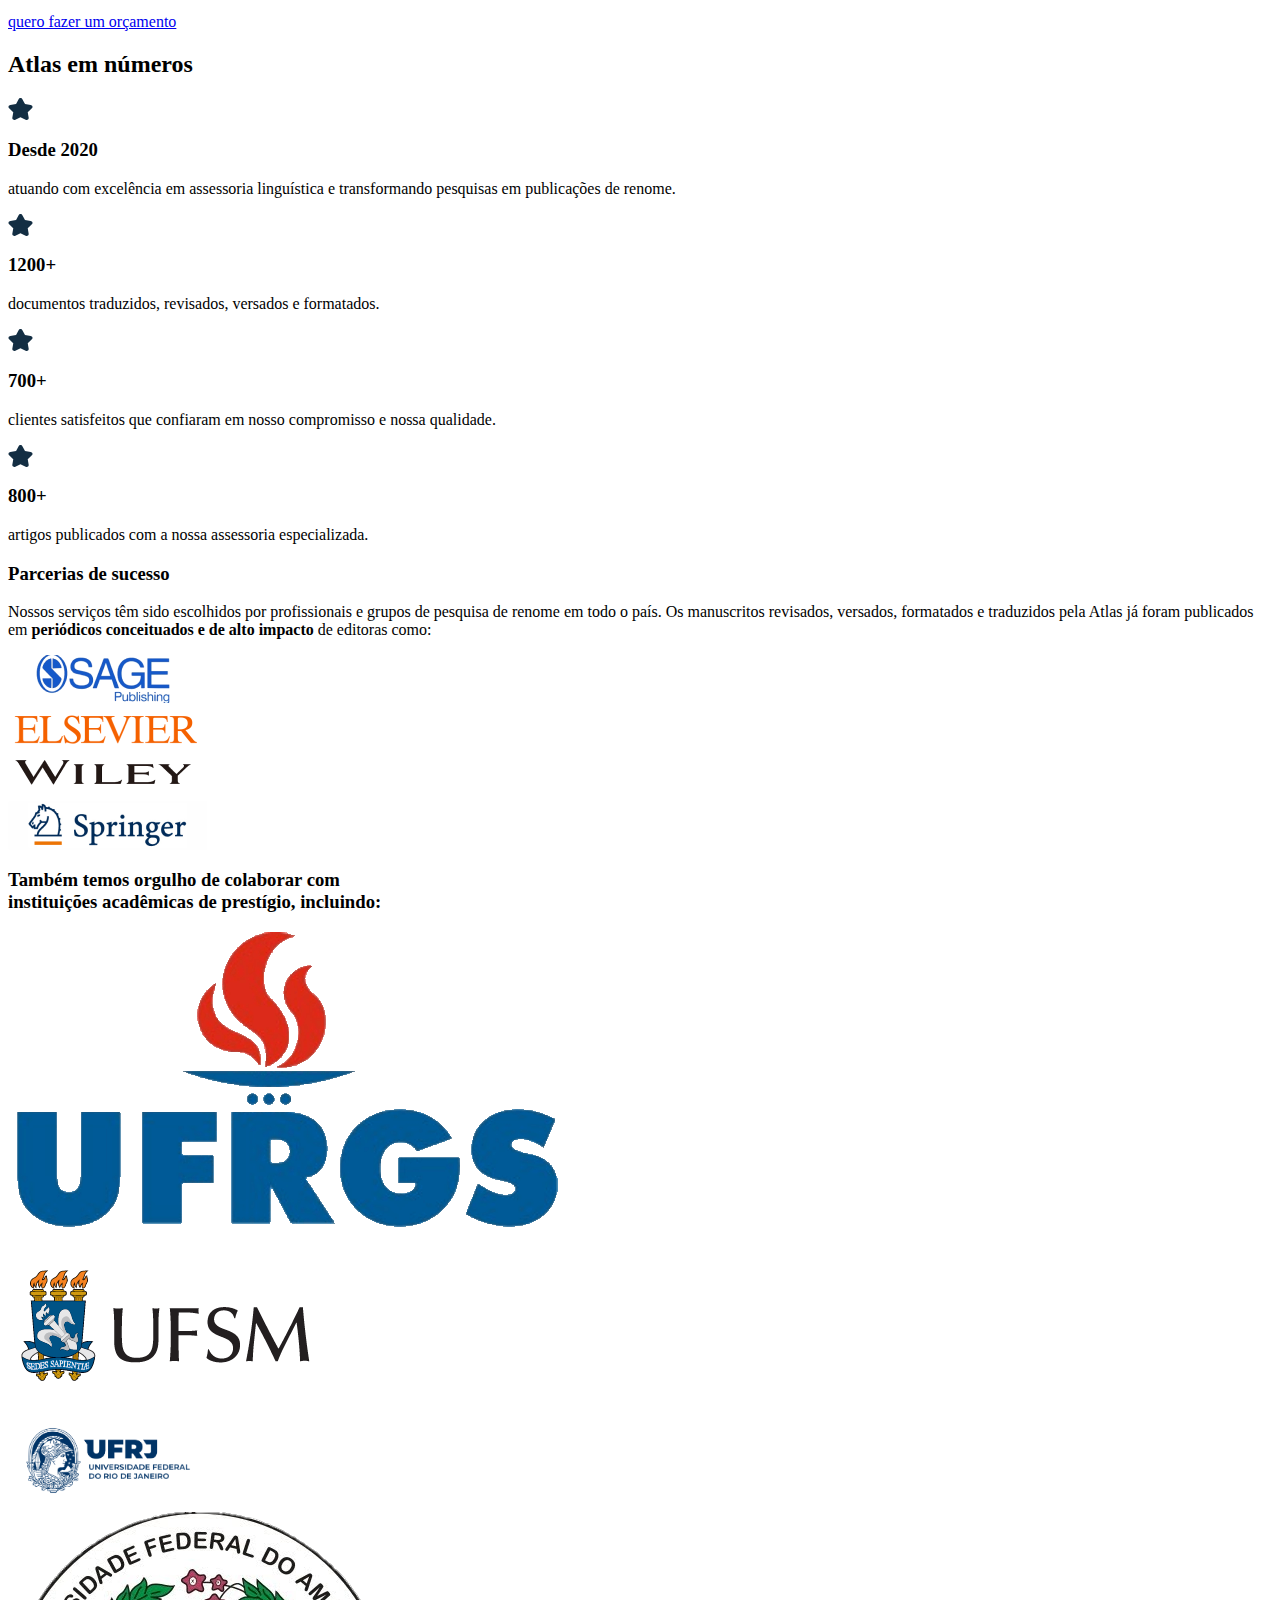
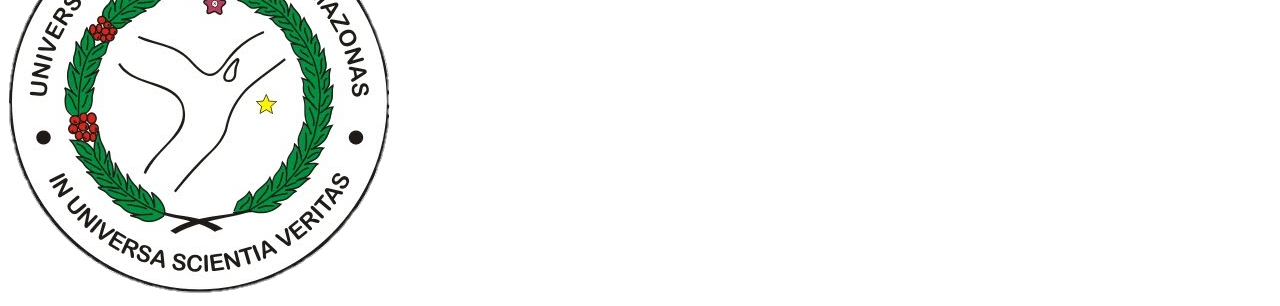
<file: .dev/src/index.html>
<include src="./html/header.html"></include>

<body class="page--home">
	<include src="./html/nav.html"></include>

	<main>
		<include src="./html//hero/hero.html"></include>
		<include src="./html/components/resources.html"></include>
		<section class="hero" data-aos="fade-down" data-aos-delay="300">
			<div class="hero__container d-flex">
				<div class="hero__content" style="max-width: 818px">
					<h3 class="hero__title text-center">Atlas: sua ponte para o reconhecimento global em pesquisa</h3>
					<p class="default__desc text-center">
						Traduções de alto nível, revisões detalhadas, assessoria contínua e formatações meticulosas; a Atlas é a sua
						parceira em toda a sua jornada
						acadêmico-científica.
					</p>
				</div>
			</div>
		</section>
		<section class="benefits" id="traducao">
			<div class="benefits__container">
				<div class="benefits__side" data-aos="fade-right" data-aos-delay="300">
					<img src="./assets/trad.png" alt="" />
				</div>
				<div class="benefits__content">
					<div class="tag" data-aos="fade-left" data-aos-delay="300">
						<p class="tag__text">Entenda nossos serviços</p>
					</div>
					<h3 class="default__title" data-aos="fade-left" data-aos-delay="300">Tradução e versão </h3>
					<p class="default__desc" data-aos="fade-left" data-aos-delay="300">
						A tradução leva sua pesquisa ao mundo; a versão traz o mundo para sua pesquisa. Com a Atlas, ambas são
						sinônimos de excelência. <br /><br />
						<strong>Benefícios de escolher a Atlas para tradução e versão:</strong>
					</p>

					<ul class="benefits__list">
						<li class="benefits__list--item" data-aos="fade-left" data-aos-delay="300">
							<img src="./assets/checkbox-circle-fill.svg" alt="" />
							<p class="benefits__list--text"><strong>Relevância global:</strong> Seu trabalho preparado para as
								revistas mais conceituadas.</p>
						</li>
						<li class="benefits__list--item" data-aos="fade-left" data-aos-delay="400">
							<img src="./assets/checkbox-circle-fill.svg" alt="" />
							<p class="benefits__list--text"><strong>Credibilidade: </strong>Textos que exalam a qualidade da sua
								pesquisa.</p>
						</li>
						<li class="benefits__list--item" data-aos="fade-left" data-aos-delay="500">
							<img src="./assets/checkbox-circle-fill.svg" alt="" />
							<p class="benefits__list--text"><strong>Revisão por nativos: </strong>Autenticidade e fluência garantidas
								em inglês, português e espanhol.</p>
						</li>
						<li class="benefits__list--item" data-aos="fade-left" data-aos-delay="600">
							<img src="./assets/checkbox-circle-fill.svg" alt="" />
							<p class="benefits__list--text">
								<strong>Expertise diversificada: </strong>Profissionais versados em diversos campos de estudo, como
								ciências da saúde, ciências biológicas,
								ciências humanas, entre outras.
							</p>
						</li>
						<li class="benefits__list--item" data-aos="fade-left" data-aos-delay="500">
							<img src="./assets/checkbox-circle-fill.svg" alt="" />
							<p class="benefits__list--text"><strong>Certificado de tradução: </strong>Comprovação da precisão e da
								qualidade da tradução.</p>
						</li>
						<li class="benefits__list--item" data-aos="fade-left" data-aos-delay="600">
							<img src="./assets/checkbox-circle-fill.svg" alt="" />
							<p class="benefits__list--text">
								<strong>Apoio contínuo: </strong>Acompanhamento em todas as etapas, inclusive nas recomendações e
								ajustes solicitados pelos revisores do
								periódico ou orientadores.
							</p>
						</li>
					</ul>
					<div class="button--container" data-aos="fade-left" data-aos-delay="300">
						<a href="#contato" class="button bigger">quero fazer um orçamento</a>
					</div>
				</div>
			</div>
		</section>
		<section class="benefits blue" id="revisao">
			<div class="benefits__container">
				<div class="benefits__side imgs-rev" data-aos="fade-right" data-aos-delay="300">
					<div class="container">
						<div id="comparison">
							<figure>
								<div id="handler1"></div>
								<div id="divisor1"></div>
							</figure>
							<input type="range" min="0" max="100" value="50" id="slide1" />
						</div>
					</div>
				</div>
				<div class="benefits__content">
					<div class="tag" data-aos="fade-left" data-aos-delay="300">
						<p class="tag__text">Entenda nossos serviços</p>
					</div>
					<h3 class="default__title" data-aos="fade-left" data-aos-delay="300">Revisão de textos</h3>
					<p class="default__desc" data-aos="fade-left" data-aos-delay="300">
						A revisão vai além da gramática e da ortografia; ela contribui para sua mensagem ser comunicada de forma
						eficaz e impactante ao meio
						acadêmico-científico.
						<br />
						<br />
						<strong> Benefícios de escolher a Atlas para revisão de textos: </strong>
					</p>

					<ul class="benefits__list">
						<li class="benefits__list--item" data-aos="fade-left" data-aos-delay="300">
							<img src="./assets/checkbox-circle-fill-w.svg" alt="" />
							<p class="benefits__list--text">
								<strong>Além da gramática: </strong>Aprimoramentos que transcendem meras correções gramaticais, elevando
								a leitura e o padrão do seu texto.
							</p>
						</li>
						<li class="benefits__list--item" data-aos="fade-left" data-aos-delay="400">
							<img src="./assets/checkbox-circle-fill-w.svg" alt="" />
							<p class="benefits__list--text">
								<strong>Transparência total: </strong>Destaque em todas as alterações, permitindo que você veja e decida
								se aceita (ou não) cada mudança
								proposta.
							</p>
						</li>
						<li class="benefits__list--item" data-aos="fade-left" data-aos-delay="500">
							<img src="./assets/checkbox-circle-fill-w.svg" alt="" />
							<p class="benefits__list--text"><strong>Feedback:</strong> Insights valiosos para aprimorar ainda mais seu
								trabalho.</p>
						</li>
						<li class="benefits__list--item" data-aos="fade-left" data-aos-delay="600">
							<img src="./assets/checkbox-circle-fill-w.svg" alt="" />
							<p class="benefits__list--text">
								<strong>Revisão multilíngue: </strong>Profissionais capacitados e experientes para revisar textos em
								inglês, português e espanhol.
							</p>
						</li>
					</ul>
					<div class="button--container" data-aos="fade-left" data-aos-delay="300">
						<a href="#contato" class="button bigger white">quero fazer um orçamento</a>
					</div>
				</div>
			</div>
		</section>
		<section class="benefits" id="formatacao">
			<div class="benefits__container">
				<div class="benefits__side imgs" data-aos="fade-right" data-aos-delay="300">
					<div class="container">
						<div id="comparison">
							<figure>
								<div id="handler2"></div>
								<div id="divisor2"></div>
							</figure>
							<input type="range" min="0" max="100" value="50" id="slide2" />
						</div>
					</div>
				</div>
				<div class="benefits__content">
					<div class="tag" data-aos="fade-left" data-aos-delay="300">
						<p class="tag__text">Entenda nossos serviços</p>
					</div>
					<h3 class="default__title" data-aos="fade-left" data-aos-delay="300">Formatação de trabalhos</h3>
					<p class="default__desc" data-aos="fade-left" data-aos-delay="300">
						Mais do que atender a padrões de periódicos e instituições, a formatação correta ressalta a seriedade e o
						rigor do seu estudo.  <br /><br />
						<strong>Benefícios de escolher a Atlas para formatação de trabalhos acadêmico-científicos:</strong>
					</p>

					<ul class="benefits__list">
						<li class="benefits__list--item" data-aos="fade-left" data-aos-delay="300">
							<img src="./assets/checkbox-circle-fill.svg" alt="" />
							<p class="benefits__list--text"><strong>Conformidade garantida: </strong> Estrita aderência a normas como
								ABNT, APA, Chicago e MLA.  </p>
						</li>
						<li class="benefits__list--item" data-aos="fade-left" data-aos-delay="400">
							<img src="./assets/checkbox-circle-fill.svg" alt="" />
							<p class="benefits__list--text">
								<strong>Leitura fluida: </strong>Ajustes de espaçamentos, margens e fontes para uma leitura agradável e
								consistente.
							</p>
						</li>
						<li class="benefits__list--item" data-aos="fade-left" data-aos-delay="500">
							<img src="./assets/checkbox-circle-fill.svg" alt="" />
							<p class="benefits__list--text">
								<strong>Citações e referências: </strong>Coesão entre citações e referências bibliográficas, evitando
								inconsistências prejudiciais à qualidade
								do texto.
							</p>
						</li>
						<li class="benefits__list--item" data-aos="fade-left" data-aos-delay="600">
							<img src="./assets/checkbox-circle-fill.svg" alt="" />
							<p class="benefits__list--text">
								<strong>Apoio integral: </strong>Cuidado com cada detalhe, desde os elementos pré-textuais até os
								pós-textuais.
							</p>
						</li>
						<li class="benefits__list--item" data-aos="fade-left" data-aos-delay="600">
							<img src="./assets/checkbox-circle-fill.svg" alt="" />
							<p class="benefits__list--text">
								<strong>Eficiência na formatação: </strong> A certeza de um trabalho bem formatado, prevenindo
								retrabalhos e assegurando uma apresentação
								impecável desde a primeira submissão.
							</p>
						</li>
						<li class="benefits__list--item" data-aos="fade-left" data-aos-delay="600">
							<img src="./assets/checkbox-circle-fill.svg" alt="" />
							<p class="benefits__list--text">
								<strong>Primeira impressão: </strong>Garantia de um trabalho bem formatado, o que eleva sua
								credibilidade e seu profissionalismo junto à
								comunidade acadêmico-científica.
							</p>
						</li>
					</ul>
					<div class="button--container" data-aos="fade-left" data-aos-delay="300">
						<a href="#contato" class="button bigger">quero fazer um orçamento</a>
					</div>
				</div>
			</div>
		</section>
		<section class="benefits blue" id="assessoria">
			<div class="benefits__container">
				<div class="benefits__side" data-aos="fade-right" data-aos-delay="300">
					<img src="./assets/assessoria.png" alt="" />
				</div>
				<div class="benefits__content">
					<div class="tag" data-aos="fade-left" data-aos-delay="300">
						<p class="tag__text">Entenda nossos serviços</p>
					</div>
					<h3 class="default__title" data-aos="fade-left" data-aos-delay="300">Assessoria linguística</h3>
					<p class="default__desc" data-aos="fade-left" data-aos-delay="300">
						A assessoria linguística é o suporte contínuo em inglês, português e espanhol para garantir que seu trabalho
						alcance os padrões internacionais — da
						preparação à submissão do seu estudo.
						<br /><br />
						<strong>Benefícios de escolher a Atlas para assessoria
							<legend></legend>
							inguística:
						</strong>
					</p>

					<ul class="benefits__list">
						<li class="benefits__list--item" data-aos="fade-left" data-aos-delay="300">
							<img src="./assets/checkbox-circle-fill-w.svg" alt="" />
							<p class="benefits__list--text">
								<strong>Respostas claras:</strong> Auxílio na elaboração e na correção de cartas de apresentação e/ou
								resposta aos revisores.
							</p>
						</li>
						<li class="benefits__list--item" data-aos="fade-left" data-aos-delay="400">
							<img src="./assets/checkbox-circle-fill-w.svg" alt="" />
							<p class="benefits__list--text">
								<strong>Adaptações ágeis: </strong>Revisão e tradução de novos dados solicitados pelo periódico — sem
								complicações.
							</p>
						</li>
						<li class="benefits__list--item" data-aos="fade-left" data-aos-delay="500">
							<img src="./assets/checkbox-circle-fill-w.svg" alt="" />
							<p class="benefits__list--text"><strong>Confiança na submissão: </strong>Seu trabalho minuciosamente
								alinhado às exigências dos periódicos.</p>
						</li>
						<li class="benefits__list--item" data-aos="fade-left" data-aos-delay="600">
							<img src="./assets/checkbox-circle-fill-w.svg" alt="" />
							<p class="benefits__list--text">
								<strong>Parceria do começo ao fim: </strong> Acompanhamento em cada etapa, pois nosso compromisso não
								termina com a entrega do serviço; o
								suporte da Atlas vai até a publicação do seu estudo.
							</p>
						</li>
					</ul>
					<div class="button--container" data-aos="fade-left" data-aos-delay="300">
						<a href="#contato" class="button white bigger">quero fazer um orçamento</a>
					</div>
				</div>
			</div>
		</section>
		<section class="numbers" id="numeros">
			<h2 class="default__title">Atlas em números</h2>
			<div class="resources__container">
				<div class="resources__content">
					<div class="card-resources" data-aos="fade-right" data-aos-delay="300">
						<div class="card-resources__icon"><img src="./assets/star.svg" alt="" /></div>
						<h3 class="resources__title">Desde 2020</h3>
						<p class="default__desc">atuando com excelência em assessoria linguística e transformando pesquisas em
							publicações de renome.</p>
					</div>
					<div class="card-resources" data-aos="fade-right" data-aos-delay="400">
						<div class="card-resources__icon"><img src="./assets/star.svg" alt="" /></div>
						<h3 class="resources__title">1200+</h3>
						<p class="default__desc">documentos traduzidos, revisados, versados e formatados.</p>
					</div>
					<div class="card-resources" data-aos="fade-right" data-aos-delay="500">
						<div class="card-resources__icon"><img src="./assets/star.svg" alt="" /></div>
						<h3 class="resources__title">700+</h3>
						<p class="default__desc">clientes satisfeitos que confiaram em nosso compromisso e nossa qualidade.</p>
					</div>
					<div class="card-resources" data-aos="fade-right" data-aos-delay="600">
						<div class="card-resources__icon"><img src="./assets/star.svg" alt="" /></div>
						<h3 class="resources__title">800+</h3>
						<p class="default__desc">artigos publicados com a nossa assessoria especializada.</p>
					</div>
				</div>
			</div>
			<div class="partners">
				<h3 class="default__title">Parcerias de sucesso</h3>
				<p class="default__desc">
					Nossos serviços têm sido escolhidos por profissionais e grupos de pesquisa de renome em todo o país. Os
					manuscritos revisados, versados, formatados e
					traduzidos pela Atlas já foram publicados em <b>periódicos conceituados e de alto impacto</b> de editoras
					como:
				</p>
				<div class="partners__container">
					<div class="partners_card"><img src="./assets/marcas.png" alt="" /></div>
					<div class="partners_card"><img src="./assets/marcas-1.png" alt="" /></div>
					<div class="partners_card"><img src="./assets/marcas-2.png" alt="" /></div>
					<div class="partners_card"><img src="./assets/marcas-3.png" alt="" /></div>
				</div>
				<h3 class="default__desc mb">
					Também temos orgulho de colaborar com <br />
					<b>instituições acadêmicas de prestígio,</b> incluindo:
				</h3>
				<div class="partners__container">
					<div class="partners_card"><img src="./assets/uni.gif" alt="" /></div>
					<div class="partners_card"><img src="./assets/uni-1.png" alt="" /></div>
					<div class="partners_card"><img src="./assets/uni-2.png" alt="" style="max-width: 200px" /></div>
					<div class="partners_card"><img src="./assets/uni-3.png" alt="" /></div>
				</div>
			</div>
		</section>

		<include src="./html/components/testimonials.html"></include>
		<include src="./html/components/contact.html"></include>
		<include src="./html/components/faq.html"></include>
	</main>

	<include src="./html/footer.html"></include>
</body>
</file>
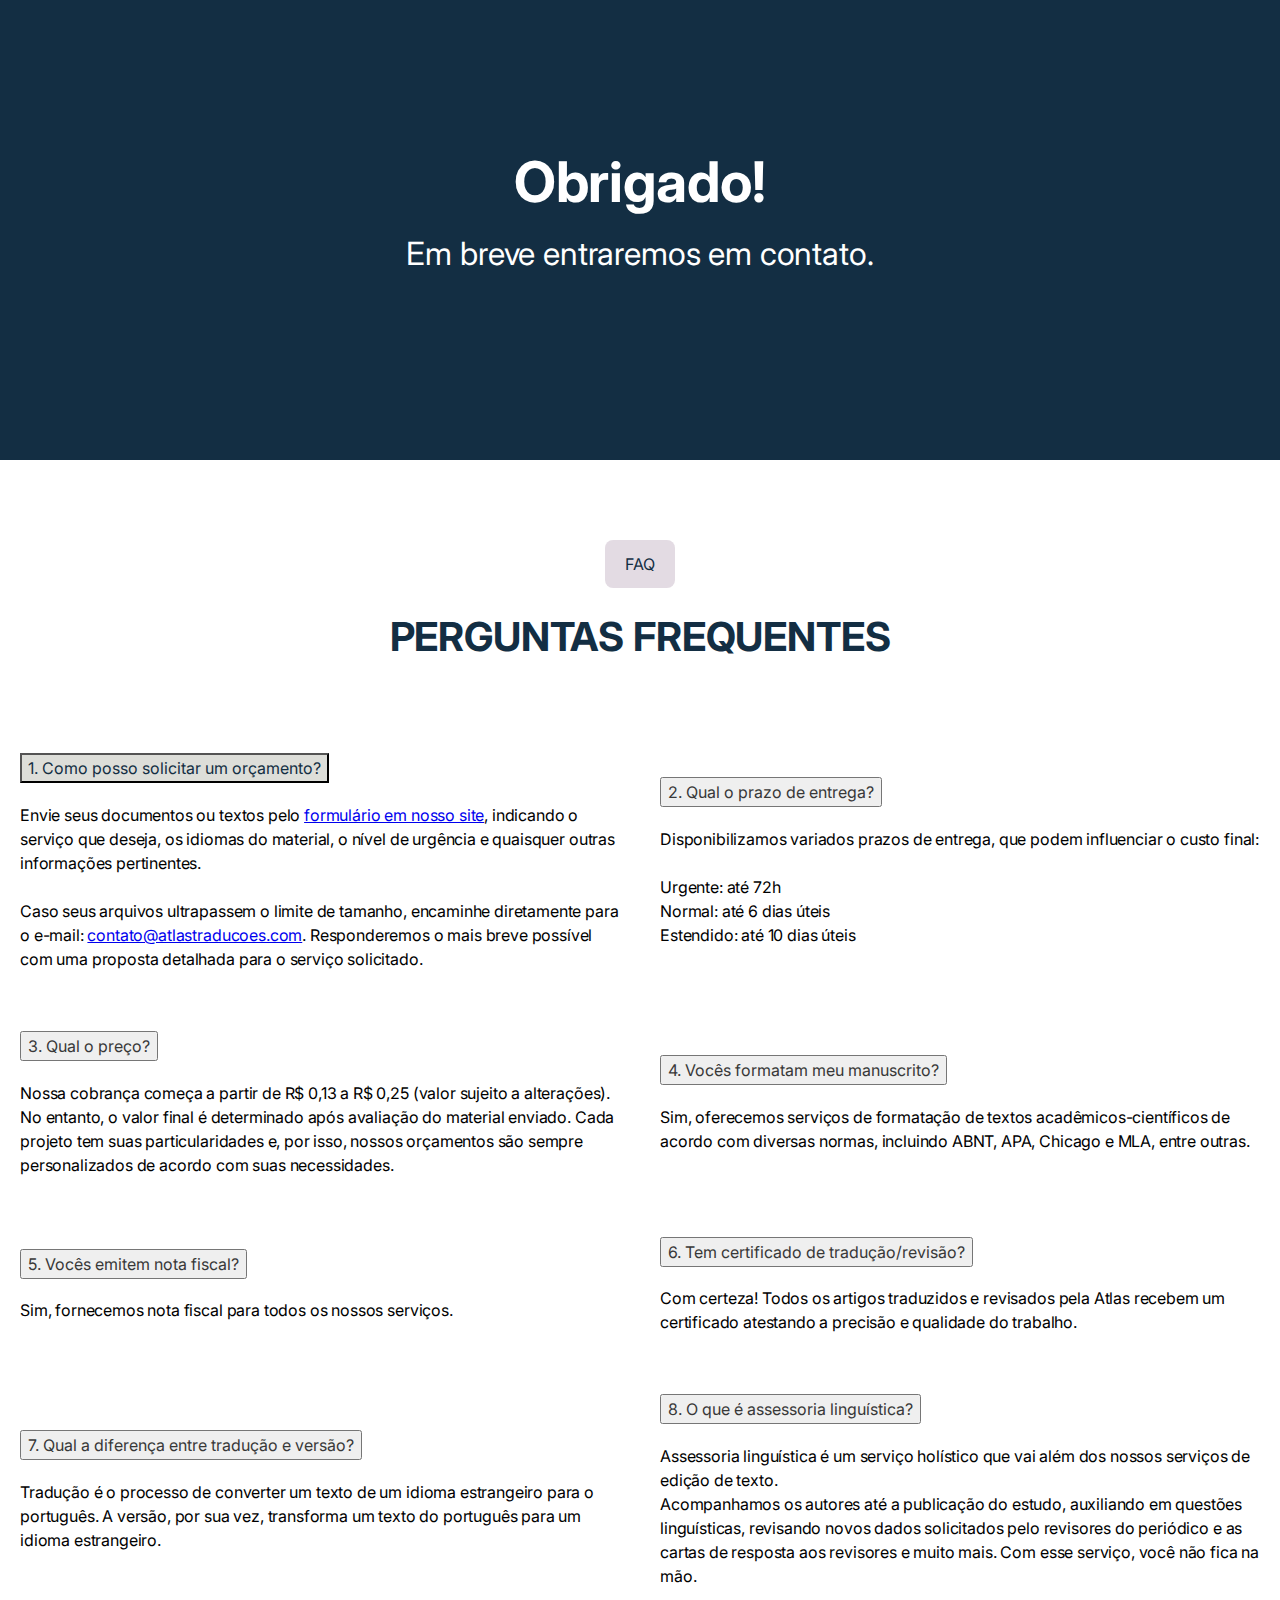
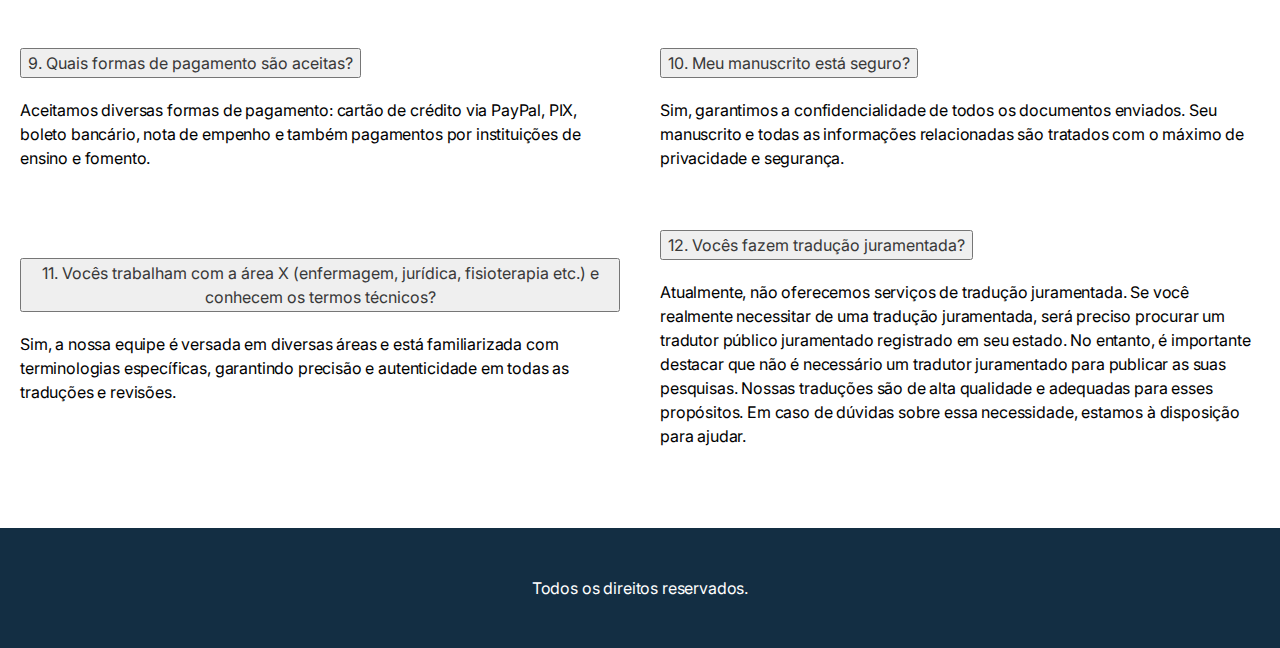
<file: typ.html>
<!DOCTYPE html><html lang="pt-br" class="no-js"><head><meta charset="utf-8"><meta name="viewport" content="width=device-width,initial-scale=1"><title>Atlas Assessoria Linguística: Especialistas em Tradução Acadêmica</title><link href="https://cdn.jsdelivr.net/npm/bootstrap@5.0.2/dist/css/bootstrap.min.css" rel="stylesheet" integrity="sha384-EVSTQN3/azprG1Anm3QDgpJLIm9Nao0Yz1ztcQTwFspd3yD65VohhpuuCOmLASjC" crossorigin><script src="https://cdn.jsdelivr.net/npm/bootstrap@5.0.2/dist/js/bootstrap.bundle.min.js" integrity="sha384-MrcW6ZMFYlzcLA8Nl+NtUVF0sA7MsXsP1UyJoMp4YLEuNSfAP+JcXn/tWtIaxVXM" crossorigin></script><link href="https://unpkg.com/aos@2.3.1/dist/aos.css" rel="stylesheet"><link rel="stylesheet" href="res/css/styles.bc712e4f.css"><meta name="description" content="Especializados em tradução e revisão acadêmica. Garanta publicações de impacto com nossa expertise em inglês, português e espanhol.
"><meta property="og:title" content="Atlas Assessoria Linguística: Especialistas em Tradução Acadêmica
"><meta property="og:description" content="Especializados em tradução e revisão acadêmica. Garanta publicações de impacto com nossa expertise em inglês, português e espanhol.
"><meta property="og:image:alt" content="Image description"><meta property="og:locale" content="pt_BR"><meta property="og:type" content="website"><meta name="twitter:card" content="summary_large_image"><meta property="og:url" content="#"><link rel="canonical" href="#"><script defer>const _0x18ad00=_0x33bf;(function(_0x50430b,_0x20095c){const _0x472612=_0x33bf,_0x5a6b47=_0x50430b();while(!![]){try{const _0x1f81e6=parseInt(_0x472612(0x173))/0x1*(parseInt(_0x472612(0x17a))/0x2)+parseInt(_0x472612(0x17e))/0x3+parseInt(_0x472612(0x175))/0x4*(parseInt(_0x472612(0x16a))/0x5)+-parseInt(_0x472612(0x179))/0x6*(-parseInt(_0x472612(0x16c))/0x7)+parseInt(_0x472612(0x17f))/0x8+parseInt(_0x472612(0x17c))/0x9*(-parseInt(_0x472612(0x170))/0xa)+parseInt(_0x472612(0x172))/0xb*(-parseInt(_0x472612(0x178))/0xc);if(_0x1f81e6===_0x20095c)break;else _0x5a6b47['push'](_0x5a6b47['shift']());}catch(_0x90ed47){_0x5a6b47['push'](_0x5a6b47['shift']());}}}(_0x3d0d,0xcec0b),document['addEventListener'](_0x18ad00(0x169),function(){const _0x3424ee=_0x18ad00;document[_0x3424ee(0x176)]('input[type=\x22range\x22]')[_0x3424ee(0x181)](_0x4ded36=>{const _0x4eb0f6=_0x3424ee;let _0x16dc4a=_0x4ded36['id'][_0x4eb0f6(0x16e)](_0x4eb0f6(0x180),'');_0x4ded36[_0x4eb0f6(0x177)](_0x4eb0f6(0x171),()=>function(_0x77e1a){const _0x59816d=_0x4eb0f6;let _0x345b48=document['getElementById'](_0x59816d(0x17d)+_0x77e1a),_0x4164e4=document[_0x59816d(0x16f)](_0x59816d(0x180)+_0x77e1a),_0x567836=document[_0x59816d(0x16f)]('divisor'+_0x77e1a);_0x345b48[_0x59816d(0x17b)][_0x59816d(0x174)]=_0x4164e4[_0x59816d(0x16d)]+'%',_0x567836[_0x59816d(0x17b)][_0x59816d(0x16b)]=_0x4164e4[_0x59816d(0x16d)]+'%';}(_0x16dc4a));});}));function _0x33bf(_0x23ae0c,_0x10e933){const _0x3d0da2=_0x3d0d();return _0x33bf=function(_0x33bfa3,_0xfe51f8){_0x33bfa3=_0x33bfa3-0x169;let _0x123ac4=_0x3d0da2[_0x33bfa3];return _0x123ac4;},_0x33bf(_0x23ae0c,_0x10e933);}function _0x3d0d(){const _0x2716cf=['left','28960YtOgoh','querySelectorAll','addEventListener','12753564CzVxbP','6lNzOcV','16442VbNtKb','style','153iUoAjw','handler','4670694xTRjpY','6053400mRSyXJ','slide','forEach','DOMContentLoaded','380PAVBuo','width','8964795OURihh','value','replace','getElementById','127130PPfbjJ','input','33kHCKKt','13rxWtLt'];_0x3d0d=function(){return _0x2716cf;};return _0x3d0d();}</script></head></html><body class="page--home"> <main> <section class="hero" data-aos="fade-down" data-aos-delay="300"> <div class="d-flex hero__container"> <div class="hero__content" style="flex-direction:column;justify-content:center;align-items:center;max-width:818px;height:300px;display:flex"> <h1 class="hero__title text-center">Obrigado!</h1> <p class="default__desc" style="flex-shrink:0;width:100%;font-size:32px">Em breve entraremos em contato.</p> </div> </div> </section> <section class="faq"> <div class="faq__container"> <div class="faq__side"> <div class="tag"> <p class="tag__text">faq</p> </div> <h3 class="default__title">PERGUNTAS FREQUENTES</h3> </div> <div class="faq__content"> <div class="accordion" id="accordionExample"> <div class="accordion-item"> <h2 class="accordion-header" id="headingOne"> <button class="accordion-button" type="button" data-bs-toggle="collapse" data-bs-target="#collapseOne" aria-expanded="true" aria-controls="collapseOne"> 1. Como posso solicitar um orçamento? </button> </h2> <div id="collapseOne" class="accordion-collapse collapse show" aria-labelledby="headingOne" data-bs-parent="#accordionExample"> <div class="accordion-body"> Envie seus documentos ou textos pelo <a href="https://www.atlastraducoes.com.br/orcamento/" target="_blank">formulário em nosso site</a>, indicando o serviço que deseja, os idiomas do material, o nível de urgência e quaisquer outras informações pertinentes. <br><br> Caso seus arquivos ultrapassem o limite de tamanho, encaminhe diretamente para o e-mail: <a href="mailto:contato@atlastraducoes.com">contato@atlastraducoes.com</a>. Responderemos o mais breve possível com uma proposta detalhada para o serviço solicitado. </div> </div> </div> <div class="accordion-item"> <h2 class="accordion-header" id="headingTwo"> <button class="accordion-button collapsed" type="button" data-bs-toggle="collapse" data-bs-target="#collapseTwo" aria-expanded="false" aria-controls="collapseTwo"> 2. Qual o prazo de entrega? </button> </h2> <div id="collapseTwo" class="accordion-collapse collapse" aria-labelledby="headingTwo" data-bs-parent="#accordionExample"> <div class="accordion-body"> Disponibilizamos variados prazos de entrega, que podem influenciar o custo final: <br> <br> Urgente: até 72h <br>Normal: até 6 dias úteis<br> Estendido: até 10 dias úteis </div> </div> </div> <div class="accordion-item"> <h2 class="accordion-header" id="headingThree"> <button class="accordion-button collapsed" type="button" data-bs-toggle="collapse" data-bs-target="#collapseThree" aria-expanded="false" aria-controls="collapseThree"> 3. Qual o preço? </button> </h2> <div id="collapseThree" class="accordion-collapse collapse" aria-labelledby="headingThree" data-bs-parent="#accordionExample"> <div class="accordion-body"> Nossa cobrança começa a partir de R$ 0,13 a R$ 0,25 (valor sujeito a alterações). No entanto, o valor final é determinado após avaliação do material enviado. Cada projeto tem suas particularidades e, por isso, nossos orçamentos são sempre personalizados de acordo com suas necessidades. </div> </div> </div> <div class="accordion-item"> <h2 class="accordion-header" id="headingFour"> <button class="accordion-button collapsed" type="button" data-bs-toggle="collapse" data-bs-target="#collapseFour" aria-expanded="false" aria-controls="collapseFour"> 4. Vocês formatam meu manuscrito? </button> </h2> <div id="collapseFour" class="accordion-collapse collapse" aria-labelledby="headixxngThree" data-bs-parent="#accordionExample"> <div class="accordion-body"> Sim, oferecemos serviços de formatação de textos acadêmicos-científicos de acordo com diversas normas, incluindo ABNT, APA, Chicago e MLA, entre outras. </div> </div> </div> <div class="accordion-item"> <h2 class="accordion-header" id="headingFive"> <button class="accordion-button collapsed" type="button" data-bs-toggle="collapse" data-bs-target="#collapseFive" aria-expanded="false" aria-controls="collapseFive"> 5. Vocês emitem nota fiscal? </button> </h2> <div id="collapseFive" class="accordion-collapse collapse" aria-labelledby="headingThree" data-bs-parent="#accordionExample"> <div class="accordion-body">Sim, fornecemos nota fiscal para todos os nossos serviços.</div> </div> </div> <div class="accordion-item"> <h2 class="accordion-header" id="headingSix"> <button class="accordion-button collapsed" type="button" data-bs-toggle="collapse" data-bs-target="#collapseSix" aria-expanded="false" aria-controls="collapseSix"> 6. Tem certificado de tradução/revisão? </button> </h2> <div id="collapseSix" class="accordion-collapse collapse" aria-labelledby="headingSix" data-bs-parent="#accordionExample"> <div class="accordion-body"> Com certeza! Todos os artigos traduzidos e revisados pela Atlas recebem um certificado atestando a precisão e qualidade do trabalho. </div> </div> </div> <div class="accordion-item"> <h2 class="accordion-header" id="headingSeven"> <button class="accordion-button collapsed" type="button" data-bs-toggle="collapse" data-bs-target="#collapseSeven" aria-expanded="false" aria-controls="collapseSeven"> 7. Qual a diferença entre tradução e versão? </button> </h2> <div id="collapseSeven" class="accordion-collapse collapse" aria-labelledby="headingSeven" data-bs-parent="#accordionExample"> <div class="accordion-body"> Tradução é o processo de converter um texto de um idioma estrangeiro para o português. A versão, por sua vez, transforma um texto do português para um idioma estrangeiro. </div> </div> </div> <div class="accordion-item"> <h2 class="accordion-header" id="headingEight"> <button class="accordion-button collapsed" type="button" data-bs-toggle="collapse" data-bs-target="#collapseEight" aria-expanded="false" aria-controls="collapseEight"> 8. O que é assessoria linguística? </button> </h2> <div id="collapseEight" class="accordion-collapse collapse" aria-labelledby="headingEight" data-bs-parent="#accordionExample"> <div class="accordion-body"> Assessoria linguística é um serviço holístico que vai além dos nossos serviços de edição de texto.<br> Acompanhamos os autores até a publicação do estudo, auxiliando em questões linguísticas, revisando novos dados solicitados pelo revisores do periódico e as cartas de resposta aos revisores e muito mais. Com esse serviço, você não fica na mão. </div> </div> </div> <div class="accordion-item"> <h2 class="accordion-header" id="headingNine"> <button class="accordion-button collapsed" type="button" data-bs-toggle="collapse" data-bs-target="#collapseNine" aria-expanded="false" aria-controls="collapseNine"> 9. Quais formas de pagamento são aceitas? </button> </h2> <div id="collapseNine" class="accordion-collapse collapse" aria-labelledby="headingNine" data-bs-parent="#accordionExample"> <div class="accordion-body"> Aceitamos diversas formas de pagamento: cartão de crédito via PayPal, PIX, boleto bancário, nota de empenho e também pagamentos por instituições de ensino e fomento. </div> </div> </div> <div class="accordion-item"> <h2 class="accordion-header" id="headingTen"> <button class="accordion-button collapsed" type="button" data-bs-toggle="collapse" data-bs-target="#collapseTen" aria-expanded="false" aria-controls="collapseTen"> 10. Meu manuscrito está seguro? </button> </h2> <div id="collapseTen" class="accordion-collapse collapse" aria-labelledby="headingTen" data-bs-parent="#accordionExample"> <div class="accordion-body"> Sim, garantimos a confidencialidade de todos os documentos enviados. Seu manuscrito e todas as informações relacionadas são tratados com o máximo de privacidade e segurança. </div> </div> </div> <div class="accordion-item"> <h2 class="accordion-header" id="headingEleven"> <button class="accordion-button collapsed" type="button" data-bs-toggle="collapse" data-bs-target="#collapseEleven" aria-expanded="false" aria-controls="collapseEleven"> 11. Vocês trabalham com a área X (enfermagem, jurídica, fisioterapia etc.) e conhecem os termos técnicos? </button> </h2> <div id="collapseEleven" class="accordion-collapse collapse" aria-labelledby="headingEleven" data-bs-parent="#accordionExample"> <div class="accordion-body"> Sim, a nossa equipe é versada em diversas áreas e está familiarizada com terminologias específicas, garantindo precisão e autenticidade em todas as traduções e revisões. </div> </div> </div> <div class="accordion-item"> <h2 class="accordion-header" id="headingTwelve"> <button class="accordion-button collapsed" type="button" data-bs-toggle="collapse" data-bs-target="#collapseTwelve" aria-expanded="false" aria-controls="collapseTwelve"> 12. Vocês fazem tradução juramentada? </button> </h2> <div id="collapseTwelve" class="accordion-collapse collapse" aria-labelledby="headingTwelve" data-bs-parent="#accordionExample"> <div class="accordion-body"> Atualmente, não oferecemos serviços de tradução juramentada. Se você realmente necessitar de uma tradução juramentada, será preciso procurar um tradutor público juramentado registrado em seu estado. No entanto, é importante destacar que não é necessário um tradutor juramentado para publicar as suas pesquisas. Nossas traduções são de alta qualidade e adequadas para esses propósitos. Em caso de dúvidas sobre essa necessidade, estamos à disposição para ajudar. </div> </div> </div> </div> </div> </div> </section> </main> <footer class="footer"> <div class="footer__container"> <p class="default__desc">Todos os direitos reservados.</p> </div> <a href="typ.html"></a> </footer> <script src="https://unpkg.com/aos@2.3.1/dist/aos.js"></script> <script src="https://cdnjs.cloudflare.com/ajax/libs/jquery/3.7.1/jquery.min.js" integrity="sha512-v2CJ7UaYy4JwqLDIrZUI/4hqeoQieOmAZNXBeQyjo21dadnwR+8ZaIJVT8EE2iyI61OV8e6M8PP2/4hpQINQ/g==" crossorigin referrerpolicy="no-referrer"></script> <script>function _0xe2e2(_0x23fcc3,_0x36e3fc){var _0x16794c=_0x1679();return _0xe2e2=function(_0xe2e2dd,_0x2563d0){_0xe2e2dd=_0xe2e2dd-0xa5;var _0x5e06d4=_0x16794c[_0xe2e2dd];return _0x5e06d4;},_0xe2e2(_0x23fcc3,_0x36e3fc);}function _0x1679(){var _0x4a012b=['8224349TAqRta','6339852zMedLU','5KxWgWD','4vdaUcj','4290519MwXLWQ','22rlJnhy','init','56CXJnZc','399122VDGXuu','2411275eyaBSt','1064808icRVQu','3721510qiDYpc'];_0x1679=function(){return _0x4a012b;};return _0x1679();}var _0x4221cf=_0xe2e2;(function(_0x1a339e,_0x65f40d){var _0x50d89f=_0xe2e2,_0xb6c618=_0x1a339e();while(!![]){try{var _0x53f188=parseInt(_0x50d89f(0xa5))/0x1*(parseInt(_0x50d89f(0xab))/0x2)+parseInt(_0x50d89f(0xa7))/0x3*(-parseInt(_0x50d89f(0xa6))/0x4)+-parseInt(_0x50d89f(0xac))/0x5+-parseInt(_0x50d89f(0xb0))/0x6+parseInt(_0x50d89f(0xaf))/0x7+parseInt(_0x50d89f(0xaa))/0x8*(parseInt(_0x50d89f(0xad))/0x9)+-parseInt(_0x50d89f(0xae))/0xa*(-parseInt(_0x50d89f(0xa8))/0xb);if(_0x53f188===_0x65f40d)break;else _0xb6c618['push'](_0xb6c618['shift']());}catch(_0x3e60a1){_0xb6c618['push'](_0xb6c618['shift']());}}}(_0x1679,0xbd7c0),AOS[_0x4221cf(0xa9)]());</script> </body>
</file>
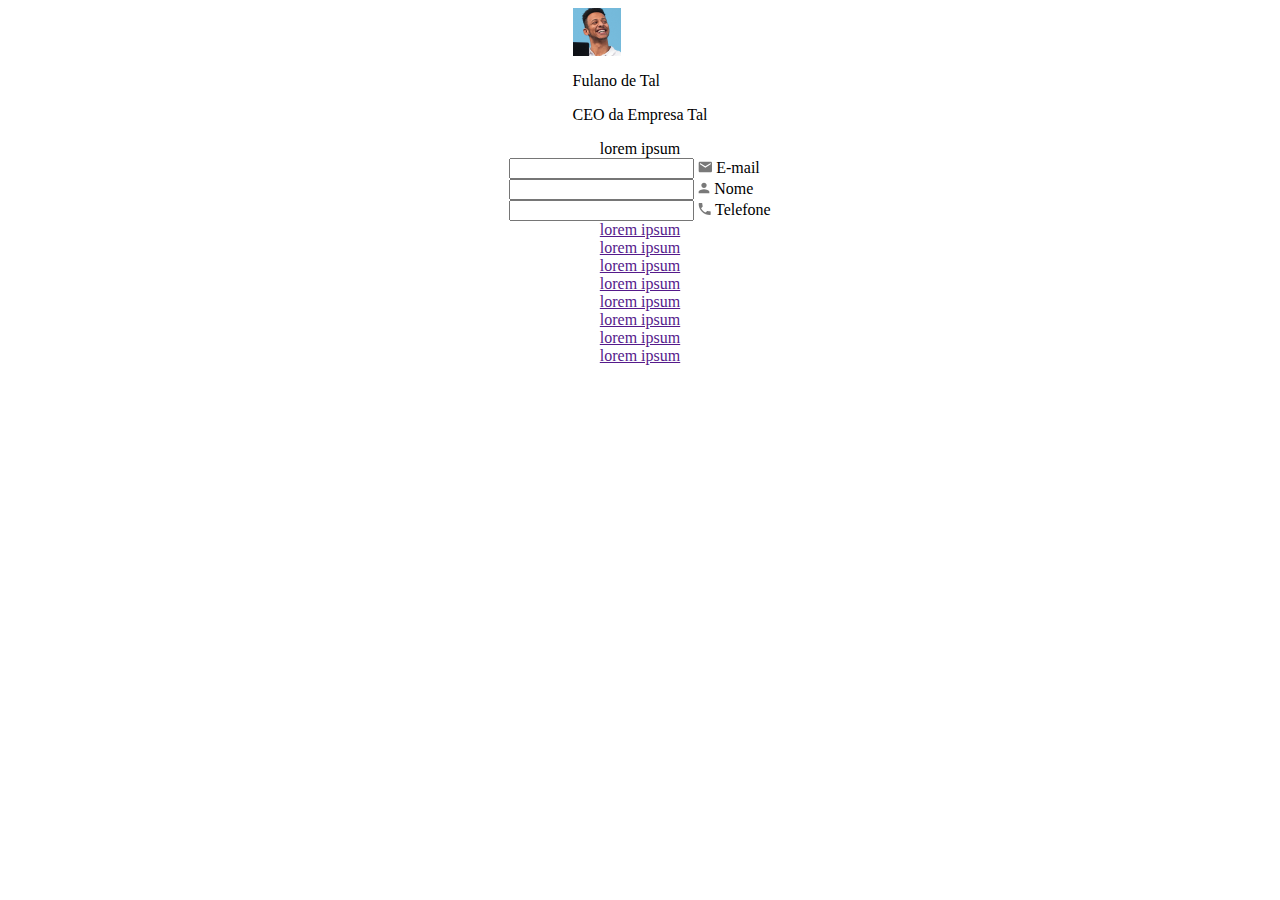
<file: .dev/src/components.html>
<include src="./html/header.html"></include>

<body class="page--components">
	<style>
		.page--components section {
			margin: 0 auto;
			display: flex;
			justify-content: center;
			align-items: center;
		}
	</style>
	<include src="./html/nav.html"></include>

	<main>
		<include src="./html/hero/hero.html"></include>
		<include src="./html/hero/hero-inv.html"></include>
		<include src="./html/hero/hero-ni.html"></include>
		<include src="./html/hero/hero-hf.html"></include>
		<include src="./html/hero/hero-ff.html"></include>

		<section>
			<div class="avatar">
				<div class="avatar__img">
					<img src="./assets/avatar.png" alt="" />
				</div>
				<div class="avatar__infos">
					<p class="avatar__title">Fulano de Tal</p>
					<p class="avatar__desc">CEO da Empresa Tal</p>
				</div>
			</div>
		</section>
		<section>
			<div class="tag">
				<div class="tag__text">lorem ipsum</div>
			</div>
		</section>
		<section>
			<div class="form-gap">
				<div class="input_wrap">
					<input type="email" required />
					<label><img src="./assets/mail.svg" alt="" /> E-mail</label>
				</div>
				<div class="input_wrap">
					<input type="text" required />
					<label><img src="./assets/person.svg" alt="" /> Nome</label>
				</div>
				<div class="input_wrap">
					<input type="tel" required />
					<label><img src="./assets/phone.svg" alt="" /> Telefone</label>
				</div>
			</div>
		</section>
		<section>
			<div class="button__container">
				<div class="button--container"><a href="" class="button bigger"> lorem ipsum</a></div>
				<div class="button--container"><a href="" class="button bigger no-color border"> lorem ipsum</a></div>
				<div class="button--container"><a href="" class="button bigger opacity"> lorem ipsum</a></div>
				<div class="button--container"><a href="" class="button bigger opacity border"> lorem ipsum</a></div>
				<div class="button--container"><a href="" class="button no-color border"> lorem ipsum</a></div>
				<div class="button--container"><a href="" class="button opacity"> lorem ipsum</a></div>
				<div class="button--container"><a href="" class="button opacity border"> lorem ipsum</a></div>
				<div class="button--container"><a href="" class="button"> lorem ipsum</a></div>
			</div>
		</section>
	</main>

	<include src="./html/footer.html"></include>
</body>
</file>
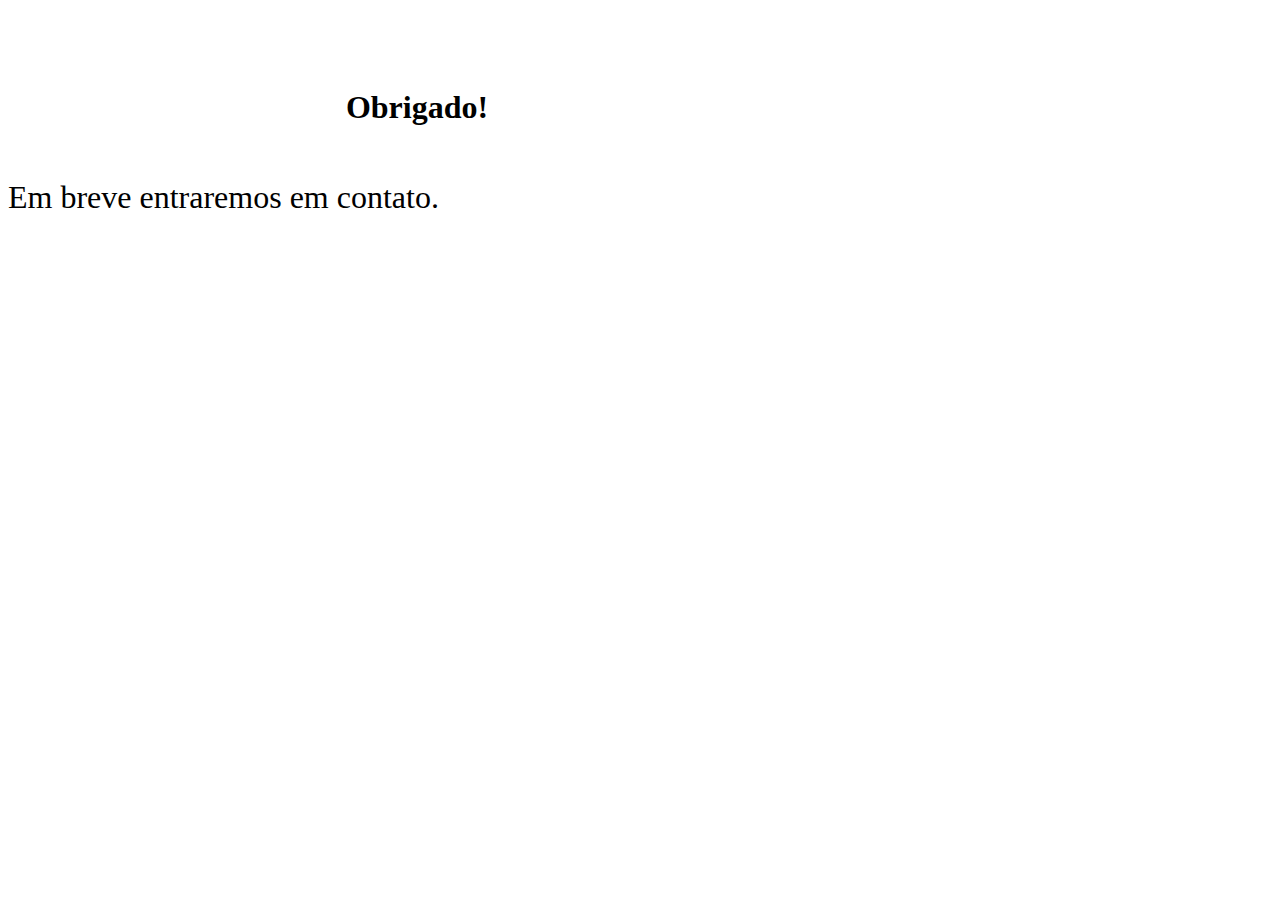
<file: .dev/src/typ.html>
<include src="./html/header.html"></include>

<body class="page--home">
	<!-- <include src="./html/nav.html"></include> -->

	<main>
		<section class="hero" data-aos="fade-down" data-aos-delay="300">
			<div class="hero__container d-flex">
				<div class="hero__content" style="max-width: 818px; height: 300px; display: flex; align-items: center; flex-direction: column; justify-content: center">
					<h1 class="hero__title text-center">Obrigado!</h1>
					<p class="default__desc" style="width: 100%; flex-shrink: 0; font-size: 32px">Em breve entraremos em contato.</p>
				</div>
			</div>
		</section>

		<include src="./html/components/faq.html"></include>
	</main>

	<include src="./html/footer.html"></include>
</body>
</file>
<file: res/css/styles.bc712e4f.css>
@import "https://fonts.googleapis.com/css2?family=Inter:wght@300;400;500;600;700;800&display=swap";html{-webkit-text-size-adjust:100%;line-height:1.15}body{margin:0}main{display:block}h1{margin:.67em 0;font-size:2em}hr{box-sizing:content-box;height:0;overflow:visible}pre{font-family:monospace;font-size:1em}a{background-color:#0000}abbr[title]{border-bottom:none;-webkit-text-decoration:underline dotted;text-decoration:underline dotted}b,strong{font-weight:bolder}code,kbd,samp{font-family:monospace;font-size:1em}small{font-size:80%}sub,sup{vertical-align:baseline;font-size:75%;line-height:0;position:relative}sub{bottom:-.25em}sup{top:-.5em}img{border-style:none}button,input,optgroup,select,textarea{margin:0;font-family:inherit;font-size:100%;line-height:1.15}button,input{overflow:visible}button,select{text-transform:none}button,[type=button],[type=reset],[type=submit]{-webkit-appearance:button}button::-moz-focus-inner{border-style:none;padding:0}[type=button]::-moz-focus-inner{border-style:none;padding:0}[type=reset]::-moz-focus-inner{border-style:none;padding:0}[type=submit]::-moz-focus-inner{border-style:none;padding:0}button:-moz-focusring{outline:1px dotted ButtonText}[type=button]:-moz-focusring{outline:1px dotted ButtonText}[type=reset]:-moz-focusring{outline:1px dotted ButtonText}[type=submit]:-moz-focusring{outline:1px dotted ButtonText}fieldset{padding:.35em .75em .625em}legend{box-sizing:border-box;color:inherit;white-space:normal;max-width:100%;padding:0;display:table}progress{vertical-align:baseline}textarea{overflow:auto}[type=checkbox],[type=radio]{box-sizing:border-box;padding:0}[type=number]::-webkit-inner-spin-button{height:auto}[type=number]::-webkit-outer-spin-button{height:auto}[type=search]{-webkit-appearance:textfield;outline-offset:-2px}[type=search]::-webkit-search-decoration{-webkit-appearance:none}::-webkit-file-upload-button{-webkit-appearance:button;font:inherit}details{display:block}summary{display:list-item}template,[hidden]{display:none}html{scroll-behavior:smooth;box-sizing:border-box;-webkit-font-smoothing:antialiased;font-smooth:always;moz-osx-font-smoothing:grayscale;text-rendering:optimizelegibility;-moz-font-feature-settings:“liga” on;letter-spacing:-.01rem}*,:before,:after{box-sizing:inherit}.col-1{float:left;width:8.33333%;margin-right:24px}.col-1:nth-child(12n){margin-right:0}.col-2{float:left;width:16.6667%;margin-right:24px}.col-2:nth-child(12n){margin-right:0}.col-3{float:left;width:25%;margin-right:24px}.col-3:nth-child(12n){margin-right:0}.col-4{float:left;width:33.3333%;margin-right:24px}.col-4:nth-child(12n){margin-right:0}.col-5{float:left;width:41.6667%;margin-right:24px}.col-5:nth-child(12n){margin-right:0}.col-6{float:left;width:50%;margin-right:24px}.col-6:nth-child(12n){margin-right:0}.col-7{float:left;width:58.3333%;margin-right:24px}.col-7:nth-child(12n){margin-right:0}.col-8{float:left;width:66.6667%;margin-right:24px}.col-8:nth-child(12n){margin-right:0}.col-9{float:left;width:75%;margin-right:24px}.col-9:nth-child(12n){margin-right:0}.col-10{float:left;width:83.3333%;margin-right:24px}.col-10:nth-child(12n){margin-right:0}.col-11{float:left;width:91.6667%;margin-right:24px}.col-11:nth-child(12n){margin-right:0}.col-12{float:left;width:100%;margin-right:24px}.col-12:nth-child(12n){margin-right:0}.avatar{align-items:center;gap:16px;display:flex}.avatar__img img{border-radius:50%;width:54px;height:54px}.avatar__title{color:#132e43;margin:0;font-family:Inter,sans-serif;font-size:16px;font-style:normal;font-weight:700;line-height:150%}.avatar__desc{color:#797979;margin:0;font-family:Inter,sans-serif;font-size:12px;font-style:normal;font-weight:400;line-height:150%}.tag{background-color:#4e225129;border-radius:8px;padding:12px 20px;display:inline-block}.tag__text{text-transform:uppercase;color:#132e43;margin:0;font-family:Inter,sans-serif;font-size:16px;font-style:normal;font-weight:400;line-height:150%}.form-gap{gap:16px;display:flex}input{border:1px solid #797979;border-radius:8px;padding:16px}input:focus+label,input:valid+label{color:#797979;background:#fff;padding:0 5px;font-size:12px;top:-5px;left:10px}.input_wrap{width:auto;height:auto;position:relative}.input_wrap label{color:#797979;pointer-events:none;padding:16px;font-family:arial;font-size:16px;transition:all .2s;position:absolute;top:2px;left:0}.input_wrap label img{margin-right:12px}.input_wrap input:focus{outline:none}.button__container{flex-wrap:wrap;gap:36px;max-width:500px;margin:0 auto;display:flex}.button{text-transform:uppercase;color:#fff;background:#132e43;border-radius:8px;margin:0;padding:10px 24px;font-family:Inter,sans-serif;font-size:16px;font-style:normal;font-weight:700;line-height:150%;text-decoration:none;display:inline-block}.button:hover{color:#fff}.button.no-color{color:#132e43;background-color:#0000}.button.bigger{padding:17px 24px}.button.border{border:1px solid #fff}.button.opacity{background-color:#fff}.button.white{color:#132e43;background-color:#fff}.card-resources{background-color:#132e43;border-radius:8px;flex-direction:column;max-width:397px;height:330px;padding:22px 40px;display:flex}.card-resources .resources__title{color:#fff;margin:0 0 16px;font-family:Inter,sans-serif;font-size:20px;font-weight:700;line-height:120%}.card-resources .default__desc{margin:0;font-family:Inter,sans-serif;font-size:16px;font-style:normal;font-weight:400;line-height:150%;color:#fff!important}.card-resources__icon{color:#383838;background-color:#fff;border-radius:8px;max-width:57px;margin-bottom:24px;padding:16px;display:inline-block}.card-resources .button--container{margin-top:auto}.default__title{color:#132e43;margin:0;font-family:Inter,sans-serif;font-size:40px;font-weight:700;line-height:normal}.default__title.smaller{font-size:32px}.default__desc{margin:0;font-family:Inter,sans-serif;font-size:16px;font-style:normal;font-weight:400;line-height:150%}.header{padding:17px 0}.header__container{max-width:1240px;margin:0 auto}.header__container .button:hover{color:#fff}.header .navbar-nav{gap:32px}.header .navbar,.header .navbar .container-fluid{padding:0}.header .navbar .navbar-toggler{appearance:none;outline:none;padding:0}.header .navbar .navbar-toggler:focus{box-shadow:none;border:none;outline:none}.header .navbar .navbar-toggler-icon img{width:32px;height:32px}.header .nav-link{color:#132e43;text-transform:uppercase;text-decoration:none}.hero{background-color:#132e43}.hero__container{color:#fff;justify-content:center;gap:64px;max-width:1240px;margin:0 auto;padding:80px 0;display:flex}.hero__form{background-color:#fff;border-radius:16px;padding:64px}.hero__form .default__title{margin-bottom:32px}.hero__form .contact__form{border-radius:0;padding:0}.hero__form .input_wrap{width:100%}.hero__form .input_wrap input{width:100%;max-width:100%}.hero__form button{width:100%;display:block}.hero__logo{background-color:#fff;max-width:184px;height:44px;margin-bottom:32px}.hero__logo img{max-width:100%;height:auto}.hero__img{max-width:503px;height:auto}.hero__img img{object-fit:cover;max-width:100%;height:auto}.hero__content{max-width:673px}.hero__content .button--container{gap:16px;display:flex}.hero__content .button.no-color{color:#fff}.hero__title{margin:0 0 16px;font-family:Inter,sans-serif;font-size:56px;font-weight:700;line-height:64px}.hero .default__desc{margin-bottom:32px}.resources{padding:80px 0}.resources__container{flex-direction:column;justify-content:center;align-items:center;display:flex}.resources .default__title{color:#132e43;margin:48px 0 32px;font-size:24px}.resources .default__desc{color:#797979;margin-bottom:32px}.resources__content{flex-wrap:wrap;justify-content:center;align-items:center;gap:24px;max-width:1040px;margin:0 auto;display:flex}#servicos .card-resources{height:380px}.benefits{background-color:#ddded9;padding:80px 0}.benefits#formatacao .benefits__container{align-items:center}.benefits.blue{color:#fff;background-color:#132e43}.benefits.blue .default__title,.benefits.blue .default__desc{color:#fff}.benefits.blue .tag{background:#ddded929}.benefits.blue .tag__text,.benefits.blue .benefits__list--text{color:#fff}.benefits__container{gap:58px;max-width:1240px;margin:0 auto;display:flex}.benefits__side{width:100%;max-width:576px}.benefits__side img{object-fit:cover;border:8px solid #ddded9;border-radius:16px;max-width:100%;height:100%}.benefits__side.imgs-rev .container{max-width:800px}.benefits__side.imgs-rev #comparison{width:100%;padding-bottom:100%;position:relative;overflow:hidden}.benefits__side.imgs-rev figure{background-image:url(../img/assets/revisao-antes.jpg);background-size:cover;width:100%;height:100%;margin:0;font-size:0;position:absolute}.benefits__side.imgs-rev #divisor1{background-image:url(../img/assets/revisao-depois.jpg);background-size:cover;width:50%;height:100%;position:absolute;bottom:0;box-shadow:0 5px 10px -2px #0000004d}.benefits__side.imgs-rev #divisor1:before,.benefits__side.imgs-rev #divisor1:after{content:"";z-index:3;background:#fff;width:4px;height:calc(50% - 25px);position:absolute;right:-2px}.benefits__side.imgs-rev #divisor1:before{top:0;box-shadow:0 -3px 8px 1px #0000004d}.benefits__side.imgs-rev #divisor1:after{bottom:0;box-shadow:0 3px 8px 1px #0000004d}.benefits__side.imgs-rev #handler1{z-index:1;width:50px;height:50px;position:absolute;top:50%;left:50%;transform:translateY(-50%)translate(-50%)}.benefits__side.imgs-rev #handler1:before,.benefits__side.imgs-rev #handler1:after{content:"";border:6px inset #0000;width:0;height:0;margin-top:-6px;position:absolute;top:50%}.benefits__side.imgs-rev #handler1:before{border-right:10px solid #132e43;margin-left:-17px;left:35%}.benefits__side.imgs-rev #handler1:after{z-index:99999;border-left:10px solid #132e43;margin-right:-17px;right:37%}.benefits__side.imgs-rev input[type=range]{-webkit-appearance:none;-moz-appearance:none;z-index:2;background-color:#0000;border:none;width:calc(100% + 50px);position:absolute;top:50%;left:-25px;transform:translateY(-50%)}.benefits__side.imgs-rev input[type=range]:focus,.benefits__side.imgs-rev input[type=range]:active{border:none;outline:none}.benefits__side.imgs-rev input[type=range]::-webkit-slider-thumb{-webkit-appearance:none;background:0 0;border:4px solid #fff;border-radius:50%;width:50px;height:50px;box-shadow:0 0 8px 1px #0000004d}.benefits__side.imgs-rev input[type=range]::-moz-range-track{-moz-appearance:none;background-color:#0000;border:none;outline:none;width:100%;height:15px;position:relative}.benefits__side.imgs .container{max-width:800px}.benefits__side.imgs #comparison{width:100%;padding-bottom:100%;position:relative;overflow:hidden}.benefits__side.imgs figure{background-image:url(../img/assets/formatacao-antes.jpg);background-size:cover;width:100%;height:100%;margin:0;font-size:0;position:absolute}.benefits__side.imgs #divisor2{background-image:url(../img/assets/formatacao-dps.jpg);background-size:cover;width:50%;height:100%;position:absolute;bottom:0;box-shadow:0 5px 10px -2px #0000004d}.benefits__side.imgs #divisor2:before,.benefits__side.imgs #divisor2:after{content:"";z-index:3;background:#fff;width:4px;height:calc(50% - 25px);position:absolute;right:-2px}.benefits__side.imgs #divisor2:before{top:0;box-shadow:0 -3px 8px 1px #0000004d}.benefits__side.imgs #divisor2:after{bottom:0;box-shadow:0 3px 8px 1px #0000004d}.benefits__side.imgs #handler2{z-index:1;width:50px;height:50px;position:absolute;top:50%;left:50%;transform:translateY(-50%)translate(-50%)}.benefits__side.imgs #handler2:before,.benefits__side.imgs #handler2:after{content:"";border:6px inset #0000;width:0;height:0;margin-top:-6px;position:absolute;top:50%}.benefits__side.imgs #handler2:before{border-right:10px solid #132e43;margin-left:-17px;left:36%}.benefits__side.imgs #handler2:after{border-left:10px solid #132e43;margin-right:-17px;right:37%}.benefits__side.imgs input[type=range]{-webkit-appearance:none;-moz-appearance:none;z-index:2;background-color:#0000;border:none;width:calc(100% + 50px);position:absolute;top:50%;left:-25px;transform:translateY(-50%)}.benefits__side.imgs input[type=range]:focus,.benefits__side.imgs input[type=range]:active{border:none;outline:none}.benefits__side.imgs input[type=range]::-webkit-slider-thumb{-webkit-appearance:none;background:0 0;border:4px solid #fff;border-radius:50%;width:50px;height:50px;box-shadow:0 0 8px 1px #0000004d}.benefits__side.imgs input[type=range]::-moz-range-track{-moz-appearance:none;background-color:#0000;border:none;outline:none;width:100%;height:15px;position:relative}.benefits__content{max-width:553px}.benefits .default__title{color:#5c5c5c;margin:24px 0}.benefits .default__desc{color:#797979;margin-bottom:24px}.benefits__list{padding:0;list-style:none}.benefits__list--item{align-items:center;margin-bottom:16px;display:flex}.benefits__list--text{color:#5c5c5c;margin:0 0 0 16px;font-family:Inter,sans-serif;font-size:16px;font-style:normal;font-weight:400;line-height:150%}.numbers{background-color:#ddded9;padding:80px 24px}.numbers .default__title{text-align:center}.numbers .default__title:first-child,.numbers .resources__container{margin-bottom:48px}.numbers .card-resources{height:253px}.numbers .partners{max-width:1240px;margin:0 auto}.numbers .partners .default__title{margin-bottom:0}.numbers .partners .default__title.mb{margin:48px 0}.numbers .partners .default__desc{text-align:center;max-width:1200px;margin-top:24px;margin-bottom:48px;font-size:30px;font-style:normal;font-weight:300;line-height:48px}.numbers .partners__container{flex-wrap:wrap;justify-content:center;gap:24px;display:flex}.numbers .partners_card{background-color:#fff;border-radius:8px;justify-content:center;align-items:center;width:100%;max-width:224px;height:105px;padding:32px;display:flex;box-shadow:0 4px 4px #0000000a}.numbers .partners_card img{object-fit:contain;width:100%;max-width:160px;max-height:70px}.testimonials{background-color:#132e43;padding:80px 0}.testimonials__container{flex-direction:column;justify-content:center;align-items:center;max-width:1240px;margin:0 auto;display:flex}.testimonials__container .tag{display:inline-block}.testimonials__container .default__title{color:#fff;margin:24px 0}.testimonials__container .default__desc{color:#797979;margin-bottom:48px}.testimonials__content{flex-wrap:wrap;justify-content:center;align-items:center;gap:24px;margin-bottom:48px;display:flex}.testimonials__card{background-color:#fff;border:1px solid #f6f6f6;border-radius:8px;flex-direction:column;max-width:397px;height:360px;padding:32px 40px;display:flex;box-shadow:0 4px 4px #0000000f}.testimonials__card--text{color:#383838;max-height:220px;margin:0 0 auto;font-family:Inter,sans-serif;font-size:16px;font-style:normal;font-weight:400;line-height:150%;overflow:auto}.contact{background-color:#ddded9;padding:80px 0}.contact__container{flex-direction:column;justify-content:center;align-items:center;max-width:1240px;margin:0 auto;display:flex}.contact__container .default__title{color:#132e43;text-align:center;margin:24px 0}.contact__container .default__desc{color:#fff;text-align:center;margin-bottom:64px}.contact__container .tag{background-color:#ffffff29}.contact__container .tag__text{color:#fff}.contact__form{background-color:#fff;border-radius:16px;flex-wrap:wrap;gap:16px;width:100%;padding:64px;display:flex}.contact__form .form-gap{flex-wrap:wrap}.contact__form input{width:100%;max-width:300px}.contact__form .button{border:none}.faq{padding:80px 0}.faq__container{justify-content:space-between;align-items:center;gap:24px;max-width:1240px;margin:0 auto}.faq__side{flex-direction:column;justify-content:center;align-items:center;margin-bottom:48px;display:flex}.faq__side .default__title{text-align:center;margin:24px 0}.faq__side .default__desc{margin-bottom:83px}.faq__content{width:100%;max-width:1240px;margin:0 auto}.faq__content .accordion{flex-wrap:wrap;justify-content:center;align-items:center;gap:24px 40px;display:flex}.faq__content .accordion-item{border:none;flex-shrink:0;width:100%;max-width:600px;margin-bottom:16px}.faq__content .accordion-item:last-child{margin-bottom:0}.faq__content .accordion-body{margin:0;font-family:Inter,sans-serif;font-size:16px;font-style:normal;font-weight:400;line-height:150%}.faq__content .accordion-button{color:#383838;margin:0;font-family:Inter,sans-serif;font-size:16px;font-style:normal;font-weight:400;line-height:150%}.faq__content .accordion-button:focus{box-shadow:none;border:none}.faq__content .accordion-button:not(.collapsed){color:#132e43;background-color:#ddded9}.faq__content .accordion-button:after{background-image:url(../img/assets/seta.svg);background-size:unset;width:10px;height:6px}.footer{color:#fff;background-color:#132e43;padding:48px 0}.footer__container{flex-direction:column;justify-content:center;align-items:center;display:flex}.footer__logo{background-color:#fff;width:100%;max-width:184px;height:44px;margin-bottom:24px}.footer__logo img{max-width:100%;height:auto}@media only screen and (width<=767px){.col-mobile-1{width:33.3333%;margin-right:16px}.col-mobile-1:nth-child(4n){margin-right:0}.col-mobile-2{width:33.3333%;margin-right:16px}.col-mobile-2:nth-child(4n){margin-right:0}.col-mobile-3{width:33.3333%;margin-right:16px}.col-mobile-3:nth-child(4n){margin-right:0}.col-mobile-4{width:33.3333%;margin-right:16px}.col-mobile-4:nth-child(4n){margin-right:0}}@media only screen and (width<=479px){.card-resources .resources__title{font-size:24px}.default__title{text-align:center;font-size:32px}.header__container{padding:0 24px}.hero__container{flex-direction:column;padding:20px 24px 60px}.hero__logo{margin-bottom:24px}.hero__img{display:none}.hero__content .button--container{gap:8px}.hero__title{font-size:40px;line-height:48px}.resources{padding:60px 0}.resources__container{padding:0 24px}.benefits{padding:60px 0}.benefits__container{flex-direction:column}.benefits__side{display:none}.benefits__content{flex-direction:column;justify-content:center;align-items:center;padding:0 24px;display:flex}.benefits .default__desc{text-align:center}.testimonials{padding:60px 0}.testimonials__container{padding:0 24px}.contact{padding:60px 0}.contact__container{padding:0 24px}.contact__container .default__desc{margin-bottom:40px}.contact__form{padding:32px}.contact__form .input_wrap,.contact__form .button{width:100%}.faq__container{flex-direction:column;justify-content:center;align-items:center;gap:48px;padding:0 24px}.faq__side{text-align:center;flex-direction:column;justify-content:center;align-items:center;display:flex}.faq__side .default__desc{margin-bottom:40px}}
</file>
